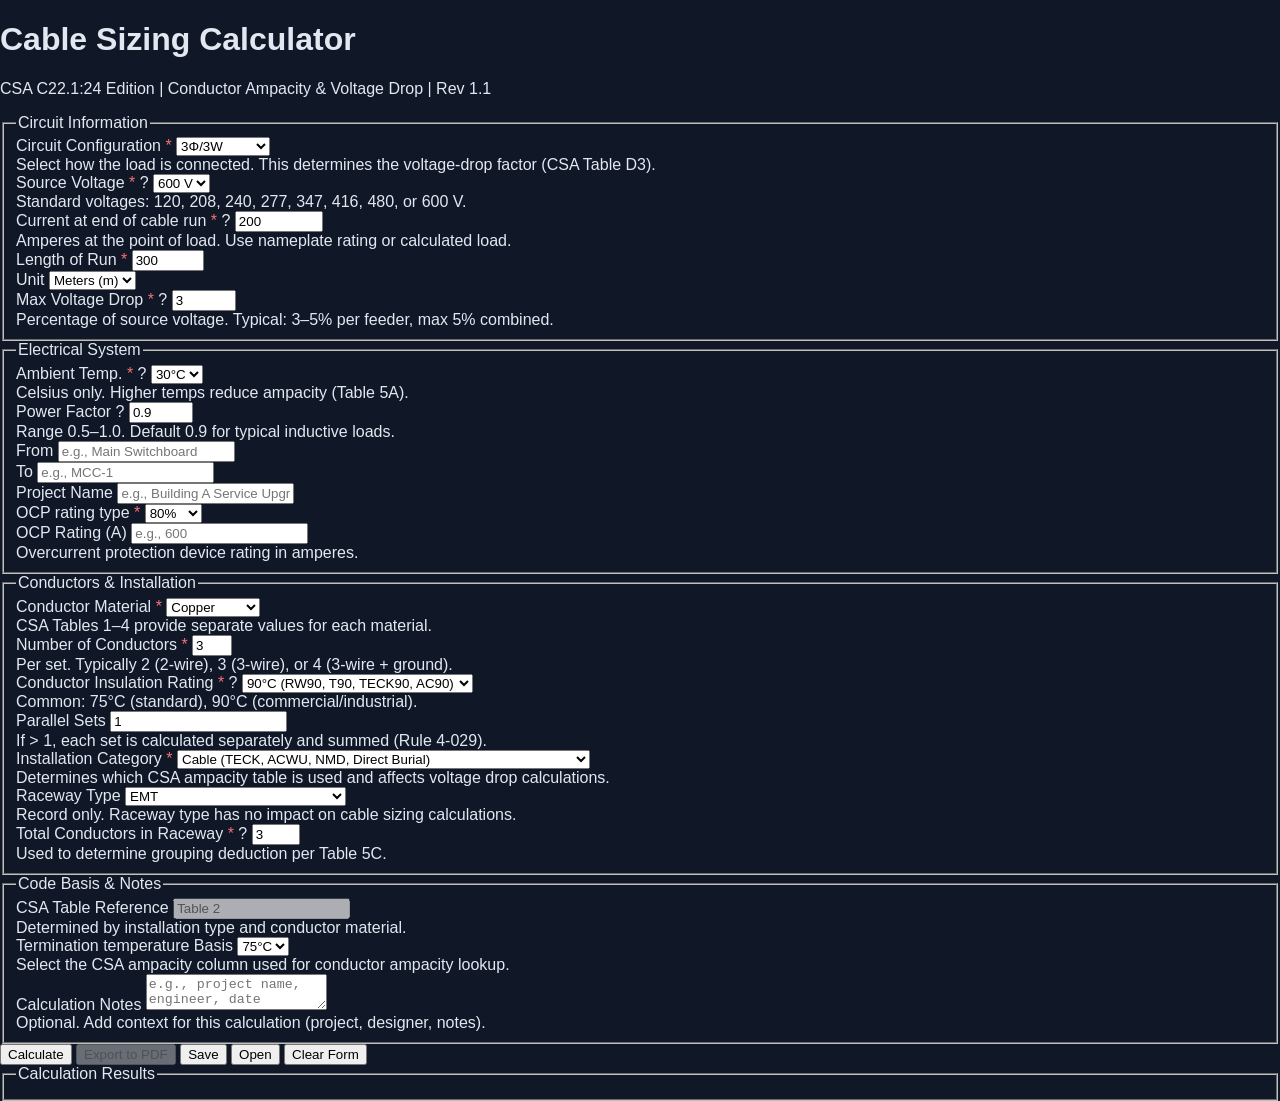
<file: index.html>
<!DOCTYPE html>
<html lang="en">
<head>
  <meta charset="UTF-8">
  <meta name="viewport" content="width=device-width, initial-scale=1.0">
  <title>CSA C22.1:24 Cable Sizing Calculator</title>
  <link rel="stylesheet" href="styles.css">
</head>
<body>
  <header>
    <h1>Cable Sizing Calculator</h1>
    <p>CSA C22.1:24 Edition | Conductor Ampacity & Voltage Drop | <span id="app-revision-label"></span></p>
  </header>

  <main>
    <form id="cable-form">
      <div class="form-wrapper">
        
        <!-- LEFT COLUMN: CIRCUIT INFORMATION -->
        <fieldset id="circuit-info-fieldset">
          <legend>Circuit Information</legend>
          
          <div class="form-group">
            <label>Circuit Configuration <span class="required">*</span></label>
            <select id="circuit_type" name="circuit_type" required>
              <option value="">— Select —</option>
              <option value="single_phase_2w">1Φ/2W</option>
              <option value="three_phase_3w" selected>3Φ/3W</option>
              <option value="three_phase_4w">3Φ/4W</option>
            </select>
            <div class="field-hint">
              Select how the load is connected. This determines the voltage-drop factor (CSA Table D3).
            </div>
          </div>

          <div class="form-group">
            <label>Source Voltage <span class="required">*</span>
              <span class="info-icon" title="The voltage at the electrical service or distribution point">?</span>
            </label>
            <select id="voltage_v" name="voltage_v" required>
              <option value="120">120 V</option>
              <option value="208">208 V</option>
              <option value="240">240 V</option>
              <option value="277">277 V</option>
              <option value="347">347 V</option>
              <option value="416">416 V</option>
              <option value="480">480 V</option>
              <option value="600" selected>600 V</option>
            </select>
            <div class="field-hint">Standard voltages: 120, 208, 240, 277, 347, 416, 480, or 600 V.</div>
          </div>

          <div class="form-group">
            <label>Current at end of cable run <span class="required">*</span>
              <span class="info-icon" title="Continuous amperage at full load">?</span>
            </label>
            <input type="number" id="current_a" name="current_a" value="200" min="0.1" max="10000" step="0.1" required>
            <div class="field-hint">Amperes at the point of load. Use nameplate rating or calculated load.</div>
          </div>

          <div class="form-row">
            <div class="form-group">
              <label>Length of Run <span class="required">*</span></label>
              <input type="number" id="run_length" name="run_length" value="300" min="1" max="99999" step="1" required>
            </div>
            <div class="form-group">
              <label>Unit</label>
              <select id="run_length_unit" name="run_length_unit">
                <option value="m" selected>Meters (m)</option>
                <option value="ft">Feet (ft)</option>
              </select>
            </div>
          </div>

          <div class="form-group">
            <label>Max Voltage Drop <span class="required">*</span>
              <span class="info-icon" title="CSA Rule 4-008: typical 3-5%">?</span>
            </label>
            <input type="number" id="max_voltage_drop_pct" name="max_voltage_drop_pct" value="3" min="0.1" max="10" step="0.1" required>
            <div class="field-hint">Percentage of source voltage. Typical: 3–5% per feeder, max 5% combined.</div>
          </div>
        </fieldset>

        <!-- ELECTRICAL SYSTEM (continued in left column) -->
        <fieldset id="electrical-system-fieldset">
          <legend>Electrical System</legend>

          <div class="form-row">
            <div class="form-group">
              <label>Ambient Temp. <span class="required">*</span>
                <span class="info-icon" title="Temperature around the conductors when fully loaded.">?</span>
              </label>
              <select id="ambient_temp_c" name="ambient_temp_c" required>
                <option value="30" selected>30°C</option>
                <option value="35">35°C</option>
                <option value="40">40°C</option>
                <option value="45">45°C</option>
                <option value="50">50°C</option>
                <option value="55">55°C</option>
                <option value="60">60°C</option>
                <option value="65">65°C</option>
                <option value="70">70°C</option>
                <option value="75">75°C</option>
                <option value="80">80°C</option>
                <option value="90">90°C</option>
              </select>
              <div class="field-hint">Celsius only. Higher temps reduce ampacity (Table 5A).</div>
            </div>
          </div>

          <div class="form-group">
            <label>Power Factor
              <span class="info-icon" title="Ratio of real to apparent power. 1.0 = resistive, <1.0 = inductive">?</span>
            </label>
            <input type="number" id="power_factor" name="power_factor" value="0.9" min="0.5" max="1.0" step="0.05">
            <div class="field-hint">Range 0.5–1.0. Default 0.9 for typical inductive loads.</div>
          </div>

          <div class="form-row">
            <div class="form-group">
              <label>From</label>
              <input type="text" id="system_from" name="system_from" placeholder="e.g., Main Switchboard">
            </div>
            <div class="form-group">
              <label>To</label>
              <input type="text" id="system_to" name="system_to" placeholder="e.g., MCC-1">
            </div>
          </div>

          <div class="form-group">
            <label>Project Name</label>
            <input type="text" id="project_name" name="project_name" placeholder="e.g., Building A Service Upgrade">
          </div>

          <div class="form-row">
            <div class="form-group">
              <label>OCP rating type <span class="required">*</span></label>
              <select id="ocp_rating_type" name="ocp_rating_type" required>
                <option value="80" selected>80%</option>
                <option value="100">100%</option>
              </select>
            </div>
            <div class="form-group">
              <label>OCP Rating (A)</label>
              <input type="number" id="ocp_rating_a" name="ocp_rating_a" min="1" step="1" placeholder="e.g., 600">
              <div class="field-hint">Overcurrent protection device rating in amperes.</div>
            </div>
          </div>
        </fieldset>
      </div>

      <!-- MIDDLE SECTION: CONDUCTORS & INSTALLATION -->
      <div class="form-wrapper">
        <fieldset id="conductors-fieldset">
          <legend>Conductors & Installation</legend>

          <div class="form-row">
            <div class="form-group">
              <label>Conductor Material <span class="required">*</span></label>
              <select id="conductor_material" name="conductor_material" required>
                <option value="">— Select —</option>
                <option value="copper" selected>Copper</option>
                <option value="aluminum">Aluminum</option>
              </select>
              <div class="field-hint">CSA Tables 1–4 provide separate values for each material.</div>
            </div>

            <div class="form-group">
              <label>Number of Conductors <span class="required">*</span></label>
              <input type="number" id="num_conductors" name="num_conductors" value="3" min="1" max="4" required>
              <div class="field-hint">Per set. Typically 2 (2-wire), 3 (3-wire), or 4 (3-wire + ground).</div>
            </div>
          </div>

          <div class="form-row">
            <div class="form-group">
              <label>Conductor Insulation Rating <span class="required">*</span>
                <span class="info-icon" title="Maximum temperature at which insulation is rated. Higher = higher ampacity.">?</span>
              </label>
              <select id="insulation_rating_c" name="insulation_rating_c" required>
                <option value="">— Select —</option>
                <option value="60">60°C (TW, T60)</option>
                <option value="75">75°C (TW75, RW75)</option>
                <option value="90" selected>90°C (RW90, T90, TECK90, AC90)</option>
                <option value="110">110°C (special)</option>
                <option value="125">125°C (special)</option>
              </select>
              <div class="field-hint">Common: 75°C (standard), 90°C (commercial/industrial).</div>
            </div>

            <div class="form-group">
              <label>Parallel Sets</label>
              <input type="number" id="num_parallels" name="num_parallels" value="1" min="1" step="1" inputmode="numeric" pattern="[0-9]*" required>
              <div class="field-hint">If > 1, each set is calculated separately and summed (Rule 4-029).</div>
            </div>
          </div>

          <div class="form-group">
            <label>Installation Category <span class="required">*</span></label>
            <select id="installation_type" name="installation_type" required>
              <option value="cable" selected>Cable (TECK, ACWU, NMD, Direct Burial)</option>
              <option value="raceway">Single Conductor in Raceway (EMT, PVC, Aluminum, GRC, RMC)</option>
              <option value="free_air">Free Air</option>
            </select>
            <div class="field-hint">
              Determines which CSA ampacity table is used and affects voltage drop calculations.
            </div>
          </div>

          <!-- CONDITIONAL: IF RACEWAY -->
          <div id="raceway-details" class="hidden">
            <div class="form-group">
              <label>Raceway Type</label>
              <select id="raceway_type" name="raceway_type">
                <option value="EMT" selected>EMT</option>
                <option value="RNC (e.g., PVC, HDPE)">RNC (e.g., PVC, HDPE)</option>
                <option value="GRC">GRC</option>
                <option value="Flexible Metal Conduit (FMC)">Flexible Metal Conduit (FMC)</option>
                <option value="LT Flexible Metal Conduit (LFMC)">LT Flexible Metal Conduit (LFMC)</option>
                <option value="ENT">ENT</option>
              </select>
              <div class="field-hint">Record only. Raceway type has no impact on cable sizing calculations.</div>
            </div>
            <div class="form-group">
              <label>Total Conductors in Raceway <span class="required">*</span>
                <span class="info-icon" title="Total number including all phases and current carrying neutral (single-phase or unbalanced 3-phase load). (Table 5C).">?</span>
              </label>
              <input type="number" id="conductors_in_run" name="conductors_in_run" value="3" min="1" max="10">
              <div class="field-hint">Used to determine grouping deduction per Table 5C.</div>
            </div>
          </div>

        </fieldset>

        <!-- CODE BASIS -->
        <fieldset id="code-basis-fieldset">
          <legend>Code Basis & Notes</legend>

          <div class="form-group">
            <label>CSA Table Reference</label>
            <input type="text" id="csa_table_ref" name="csa_table_ref" readonly disabled placeholder="Auto-populated after calculation">
            <div class="field-hint">Determined by installation type and conductor material.</div>
          </div>

          <div class="form-group">
            <label>Termination temperature Basis</label>
            <select id="ampacity_col" name="ampacity_col">
              <option value="90">90°C</option>
              <option value="75" selected>75°C</option>
              <option value="60">60°C</option>
            </select>
            <div class="field-hint">Select the CSA ampacity column used for conductor ampacity lookup.</div>
          </div>

          <div class="form-group">
            <label>Calculation Notes</label>
            <textarea id="calculation_notes" name="calculation_notes" rows="2" placeholder="e.g., project name, engineer, date"></textarea>
            <div class="field-hint">Optional. Add context for this calculation (project, designer, notes).</div>
          </div>
        </fieldset>
      </div>

      <!-- BUTTONS -->
      <div class="form-actions">
        <button type="button" id="btn-calculate" class="btn-primary">Calculate</button>
        <button type="button" id="btn-export-pdf" class="btn-secondary" disabled>Export to PDF</button>
        <button type="button" id="btn-export-json" class="btn-secondary">Save</button>
        <button type="button" id="btn-open-json" class="btn-secondary">Open</button>
        <button type="reset" class="btn-tertiary">Clear Form</button>
      </div>
    </form>

    <!-- RESULTS PANEL -->
    <section id="results-panel">
      <fieldset id="results-fieldset">
        <legend>Calculation Results</legend>
        <div id="results-content">
          <!-- Populated by JavaScript -->
        </div>
      </fieldset>
    </section>
  </main>

  <!-- SCRIPTS -->
  <script src="csa_tables.js"></script>
  <script src="bonding.js"></script>
  <script>
    const APP_REVISION = "Rev 1.1";

    // ===== FORM CONTROLLER =====
    class CableSelectionController {
      constructor() {
        const revisionLabel = document.getElementById("app-revision-label");
        if (revisionLabel) revisionLabel.textContent = APP_REVISION;
        this.form = this.initializeForm();
        this.setupEventListeners();
        this.updatePdfExportState();
      }

      initializeForm() {
        return {
          circuit: {
            type: "three_phase_3w",
            voltage_v: 600,
            current_a: 200,
            run_length_m: 300,
            run_length_unit: "m",
            max_voltage_drop_pct: 3,
            load_type: "inductive",
            power_factor: 0.9
          },
          system: {
            ambient_temp_c: 30,
            from: "",
            to: "",
            project_name: "",
            ocp_rating_type: "80",
            ocp_rating_a: null
          },
          installation: {
            type: "cable",
            raceway: { conductors_in_run: 3, type: "EMT" }
          },
          conductors: {
            material: "copper",
            quantity: 3,
            parallel_sets: 1,
            insulation_rating_c: 90
          },
          code_basis: {
            csa_standard: "C22.1:24",
            ampacity_col_c: 75,
            calculation_notes: ""
          }
        };
      }

      setupEventListeners() {
        // Installation type change: show/hide conditional fields
        document.getElementById("installation_type").addEventListener("change", (e) => {
          this.form.installation.type = e.target.value;
          this.updateFieldVisibility();
          this.markResultsStale();
        });

        // Keep parallel sets as whole numbers >= 1
        document.getElementById("num_parallels").addEventListener("input", (e) => {
          const rawValue = e.target.value.trim();

          if (rawValue === "") {
            e.target.setCustomValidity("Parallel sets must be an integer of 1 or greater.");
            return;
          }

          const numericValue = Number(rawValue);
          const isWholeNumber = Number.isInteger(numericValue) && numericValue >= 1;

          if (!isWholeNumber) {
            e.target.setCustomValidity("Parallel sets must be an integer of 1 or greater.");
          } else {
            e.target.setCustomValidity("");
          }
        });

        // Update form on any input change
        document.getElementById("cable-form").addEventListener("change", (e) => {
          const name = e.target.name;
          const value = e.target.type === "number" || ["voltage_v", "ambient_temp_c"].includes(e.target.name)
            ? parseFloat(e.target.value)
            : e.target.value;
          this.updateFormValue(name, value);
          this.markResultsStale();
        });

        // Calculate button
        document.getElementById("btn-calculate").addEventListener("click", () => {
          if (!this.validate()) return;
          this.calculate();
          this.displayResults();
          this.updatePdfExportState();
        });

        // Export button
        document.getElementById("btn-export-pdf").addEventListener("click", () => {
          this.exportPdf();
        });

        // JSON export button
        document.getElementById("btn-export-json").addEventListener("click", () => {
          this.exportJson();
        });

        // Initialize visibility
        this.updateFieldVisibility();

        // Reset should clear existing results and require re-calculation
        document.getElementById("cable-form").addEventListener("reset", () => {
          setTimeout(() => this.markResultsStale(), 0);
        });
      }

      updatePdfExportState() {
        const exportPdfButton = document.getElementById("btn-export-pdf");
        if (!exportPdfButton) return;
        exportPdfButton.disabled = !this.results;
      }

      markResultsStale() {
        this.results = null;
        document.getElementById("results-content").innerHTML = "";
        document.getElementById("results-panel").classList.remove("visible");
        this.updatePdfExportState();
      }

      updateFormValue(name, value) {
        // Map form field names to nested form object
        const fieldMap = {
          "circuit_type": ["circuit", "type"],
          "voltage_v": ["circuit", "voltage_v"],
          "current_a": ["circuit", "current_a"],
          "run_length": ["circuit", "run_length_m"],  // Will convert units
          "run_length_unit": ["circuit", "run_length_unit"],
          "max_voltage_drop_pct": ["circuit", "max_voltage_drop_pct"],
          "load_type": ["circuit", "load_type"],
          "power_factor": ["circuit", "power_factor"],
          "ambient_temp_c": ["system", "ambient_temp_c"],
          "system_from": ["system", "from"],
          "system_to": ["system", "to"],
          "project_name": ["system", "project_name"],
          "ocp_rating_type": ["system", "ocp_rating_type"],
          "ocp_rating_a": ["system", "ocp_rating_a"],
          "conductor_material": ["conductors", "material"],
          "num_conductors": ["conductors", "quantity"],
          "insulation_rating_c": ["conductors", "insulation_rating_c"],
          "num_parallels": ["conductors", "parallel_sets"],
          "installation_type": ["installation", "type"],
          "conductors_in_run": ["installation", "raceway", "conductors_in_run"],
          "raceway_type": ["installation", "raceway", "type"],
          "ampacity_col": ["code_basis", "ampacity_col_c"],
          "calculation_notes": ["code_basis", "calculation_notes"]
        };

        const path = fieldMap[name];
        if (path) {
          let obj = this.form;
          for (let i = 0; i < path.length - 1; i++) {
            obj = obj[path[i]];
          }
          obj[path[path.length - 1]] = value;
        }
      }

      updateFieldVisibility() {
        const installationType = this.form.installation.type;

        // Hide all conditional sections
        document.getElementById("raceway-details").classList.add("hidden");

        // Show appropriate section
        if (installationType === "raceway") {
          document.getElementById("raceway-details").classList.remove("hidden");
        }

        // Update CSA table reference
        this.updateCsaTableRef();
      }

      syncFormToInputs() {
        const fieldValues = {
          circuit_type: this.form.circuit.type,
          voltage_v: this.form.circuit.voltage_v,
          current_a: this.form.circuit.current_a,
          run_length: this.form.circuit.run_length_m,
          run_length_unit: this.form.circuit.run_length_unit,
          max_voltage_drop_pct: this.form.circuit.max_voltage_drop_pct,
          power_factor: this.form.circuit.power_factor,
          ambient_temp_c: this.form.system.ambient_temp_c,
          system_from: this.form.system.from,
          system_to: this.form.system.to,
          project_name: this.form.system.project_name,
          ocp_rating_type: this.form.system.ocp_rating_type || "80",
          ocp_rating_a: this.form.system.ocp_rating_a ?? "",
          conductor_material: this.form.conductors.material,
          num_conductors: this.form.conductors.quantity,
          insulation_rating_c: this.form.conductors.insulation_rating_c,
          num_parallels: this.form.conductors.parallel_sets,
          installation_type: this.form.installation.type,
          conductors_in_run: this.form.installation.raceway.conductors_in_run,
          raceway_type: this.form.installation.raceway.type || "EMT",
          ampacity_col: this.form.code_basis.ampacity_col_c,
          calculation_notes: this.form.code_basis.calculation_notes
        };

        Object.entries(fieldValues).forEach(([id, value]) => {
          const element = document.getElementById(id);
          if (!element) return;
          element.value = value ?? "";
        });

        this.updateFieldVisibility();
      }

      loadSavedJob(payload) {
        if (!payload || typeof payload !== "object" || !payload.form) {
          throw new Error("Invalid saved job format. Expected an object containing a 'form' property.");
        }

        const defaultForm = this.initializeForm();
        this.form = {
          ...defaultForm,
          ...payload.form,
          circuit: { ...defaultForm.circuit, ...(payload.form.circuit || {}) },
          system: { ...defaultForm.system, ...(payload.form.system || {}) },
          installation: {
            ...defaultForm.installation,
            ...(payload.form.installation || {}),
            raceway: { ...defaultForm.installation.raceway, ...(payload.form.installation?.raceway || {}) }
          },
          conductors: { ...defaultForm.conductors, ...(payload.form.conductors || {}) },
          code_basis: { ...defaultForm.code_basis, ...(payload.form.code_basis || {}) }
        };

        if (this.form.circuit.type === "single_phase") this.form.circuit.type = "single_phase_2w";
        if (this.form.circuit.type === "three_phase") this.form.circuit.type = "three_phase_3w";

        this.syncFormToInputs();
        this.markResultsStale();
      }

      updateCsaTableRef() {
        const material = this.form.conductors.material;
        const installationType = this.form.installation.type;

        let tableRef = "Unknown";
        if (installationType === "free_air") {
          tableRef = material === "copper" ? "Table 1" : "Table 3";
        } else {
          tableRef = material === "copper" ? "Table 2" : "Table 4";
        }

        document.getElementById("csa_table_ref").value = tableRef;
      }

      validate() {
        const errors = [];

        // Required fields
        if (!this.form.circuit.type) errors.push("Circuit configuration required");
        const allowedVoltages = [120, 208, 240, 277, 347, 416, 480, 600];
        if (!allowedVoltages.includes(this.form.circuit.voltage_v)) {
          errors.push("Voltage must be one of: 120, 208, 240, 277, 347, 416, 480, or 600 V");
        }
        if (this.form.circuit.current_a <= 0) errors.push("Current must be > 0");
        if (!this.form.conductors.material) errors.push("Conductor material required");
        if (!this.form.installation.type) errors.push("Installation type required");
        if (!Number.isInteger(this.form.conductors.parallel_sets) || this.form.conductors.parallel_sets < 1) {
          errors.push("Parallel sets must be an integer of 1 or greater");
        }

        // Conditional
        if (this.form.installation.type === "raceway" && (!Number.isFinite(this.form.installation.raceway.conductors_in_run) || this.form.installation.raceway.conductors_in_run < 1)) {
          errors.push("Total conductors in raceway must be 1 or greater");
        }

        if (errors.length > 0) {
          alert("Form validation errors:\n" + errors.join("\n"));
          return false;
        }

        return true;
      }

      awgDisplayFromAmpacitySize(size) {
        return { "0": "1/0", "00": "2/0", "000": "3/0", "0000": "4/0" }[size] || size;
      }

      kTableSizeFromAmpacitySize(size) {
        return { "0": "1/0", "00": "2/0", "000": "3/0", "0000": "4/0" }[size] || size;
      }

      calculate() {
        console.log("Calculate called with form data:", this.form);

        const material = this.form.conductors.material;
        const installationType = this.form.installation.type;
        const selectedAmpacityColumn = this.form.code_basis.ampacity_col_c;
        const parallelSets = Math.max(1, Math.floor(this.form.conductors.parallel_sets || 1));
        const currentPerSet = this.form.circuit.current_a / parallelSets;
        const runLengthM = this.form.circuit.run_length_unit === "ft"
          ? this.form.circuit.run_length_m * 0.3048
          : this.form.circuit.run_length_m;
        const connectionFactor = this.form.circuit.type === "single_phase_2w" ? 2 : 1.73;
        const maxVoltageDropPct = this.form.circuit.max_voltage_drop_pct;
        const correctionFactor = getCorrectionFactorFromTable(
          this.form.system.ambient_temp_c,
          selectedAmpacityColumn
        );
        const ocpLoadingFactor = this.form.system.ocp_rating_type === "100" ? 1.0 : 0.8;
        const requiredAmpacityTotal = this.form.circuit.current_a / ocpLoadingFactor;

        const ampacityTable = installationType === "free_air"
          ? (material === "copper" ? CSA_TABLE_1_COPPER_FREE_AIR : CSA_TABLE_3_ALUMINUM_FREE_AIR)
          : (material === "copper" ? CSA_TABLE_2_COPPER_RACEWAY_CABLE : CSA_TABLE_4_ALUMINUM_RACEWAY_CABLE);

        const kTable = CSA_TABLE_D3_VOLTAGE_DROP_K[material] || [];
        const largestKRow = kTable[kTable.length - 1] || { size: "1000", dc: 0 };

        let selected = null;

        for (const row of ampacityTable) {
          const ampacityBase = getAmpacityFromTable(row.size, material, installationType, selectedAmpacityColumn);
          if (!ampacityBase) continue;

          const ampacityAvailablePerSet = ampacityBase * correctionFactor;
          const ampacityAvailableTotal = ampacityAvailablePerSet * parallelSets;
          if (ampacityAvailableTotal < requiredAmpacityTotal) continue;

          const kLookupSize = this.kTableSizeFromAmpacitySize(row.size);
          let kValue = getKValueFromTable(
            kLookupSize,
            material,
            this.form.circuit.power_factor,
            installationType
          );

          if (!kValue && Number(row.size) > 1000) {
            kValue = getKValueFromTable(
              largestKRow.size,
              material,
              this.form.circuit.power_factor,
              installationType
            );
          }

          if (!kValue) continue;

          const voltageDropV = (kValue * connectionFactor * currentPerSet * runLengthM) / 1000;
          const voltageDropPct = calculateVoltageDropPercent(voltageDropV, this.form.circuit.voltage_v);

          if (voltageDropPct <= maxVoltageDropPct) {
            selected = {
              size: row.size,
              ampacityBase,
              ampacityAvailablePerSet,
              ampacityAvailableTotal,
              kValue,
              voltageDropV,
              voltageDropPct
            };
            break;
          }
        }

        if (!selected) {
          alert("No conductor size satisfies both ampacity and voltage drop with current inputs. Try increasing parallel sets or max voltage drop, or reducing run length.");
          return;
        }

        const displaySize = this.awgDisplayFromAmpacitySize(selected.size);

        this.results = {
          csa_table_ref: document.getElementById("csa_table_ref").value,
          recommended_size_awg: `${displaySize} AWG`,
          recommended_size_display: `${parallelSets} × ${displaySize} AWG per phase`,
          parallel_sets: parallelSets,
          current_per_set_a: currentPerSet,
          ampacity_base: selected.ampacityBase,
          correction_factor: correctionFactor,
          ampacity_available_per_set_a: selected.ampacityAvailablePerSet,
          ampacity_available_a: selected.ampacityAvailableTotal,
          required_ampacity_a: requiredAmpacityTotal,
          ocp_loading_factor: ocpLoadingFactor,
          voltage_drop_k_value: selected.kValue,
          voltage_drop_factor_f: connectionFactor,
          voltage_drop_v: selected.voltageDropV,
          voltage_drop_pct: selected.voltageDropPct,
          cable_configuration: this.getCableConfiguration(displaySize),
          bonding: getBondingFromTable16ByOcp(this.form.system.ocp_rating_a, material),
          status: selected.voltageDropPct <= maxVoltageDropPct ? "PASS" : "FAIL"
        };
      }

      displayResults() {
        const resultsPanel = document.getElementById("results-panel");
        const resultsContent = document.getElementById("results-content");

        const html = `
          <div class="result-row">
            <div class="result-label">MINIMUM SIZE</div>
            <div class="result-value success">${this.results.recommended_size_display}</div>
          </div>
          <div class="result-row">
            <div class="result-label">Available Ampacity</div>
            <div class="result-value">${this.results.ampacity_available_a.toFixed(1)} A total (${this.results.ampacity_available_per_set_a.toFixed(1)} A per set × ${this.results.parallel_sets})</div>
          </div>
          <div class="result-row">
            <div class="result-label">Required Ampacity (CSA 8-104)</div>
            <div class="result-value">${this.results.required_ampacity_a.toFixed(1)} A (Load ${this.form.circuit.current_a} A ÷ ${this.results.ocp_loading_factor.toFixed(2)})</div>
          </div>
          <div class="result-row">
            <div class="result-label">Current at end of cable run</div>
            <div class="result-value">${this.form.circuit.current_a} A total (${this.results.current_per_set_a.toFixed(1)} A per set, margin: ${(this.results.ampacity_available_a - this.results.required_ampacity_a).toFixed(1)} A vs required ampacity)</div>
          </div>
          <div class="result-row">
            <div class="result-label">Voltage Drop</div>
            <div class="result-value ${this.results.voltage_drop_pct <= this.form.circuit.max_voltage_drop_pct ? 'success' : 'error'}">${this.results.voltage_drop_v.toFixed(2)} V (${this.results.voltage_drop_pct.toFixed(2)}%)</div>
          </div>
          <div class="result-row">
            <div class="result-label">VD Formula Inputs</div>
            <div class="result-value">K=${this.results.voltage_drop_k_value.toFixed(3)}, f=${this.results.voltage_drop_factor_f}, I=${this.results.current_per_set_a.toFixed(1)} A per set × ${this.results.parallel_sets}, L=${this.form.circuit.run_length_m} ${this.form.circuit.run_length_unit}</div>
          </div>
          <div class="result-row">
            <div class="result-label">Max Allowed VD</div>
            <div class="result-value">${this.form.circuit.max_voltage_drop_pct}%</div>
          </div>
          <div class="result-row">
            <div class="result-label">CSA Table</div>
            <div class="result-value">${this.results.csa_table_ref}</div>
          </div>
          <div class="result-row">
            <div class="result-label">Temperature Correction</div>
            <div class="result-value">${this.results.correction_factor.toFixed(3)} (from Table 5A)</div>
          </div>
          <div class="result-row">
            <div class="result-label">Bonding (Rule 10-616 / Table 16)</div>
            <div class="result-value">${this.results.bonding.applicable
              ? `${this.results.bonding.wireSize} (${this.results.bonding.wireMaterial} wire), bus equivalent ${this.results.bonding.busSizeMm2.toFixed(1)} mm² @ OCP ${this.results.bonding.ocpRatingA} A`
              : this.results.bonding.reason}</div>
          </div>
          <div class="result-row">
            <div class="result-label">Cable Configuration</div>
            <div class="result-value">${this.results.cable_configuration}</div>
          </div>
        `;

        resultsContent.innerHTML = html;
        resultsPanel.classList.add("visible");
      }

      formatInstallationDetails() {
        const installationType = this.form.installation.type;
        if (installationType === "raceway") {
          return `Type: ${this.form.installation.raceway.type || "EMT"}; Conductors in run: ${this.form.installation.raceway.conductors_in_run || "N/A"} (Raceway type has no impact on cable sizing)`;
        }
        return "No additional installation selections required.";
      }

      getCircuitTypeLabel() {
        const labels = {
          single_phase_2w: "1Φ/2W",
          three_phase_3w: "3Φ/3W",
          three_phase_4w: "3Φ/4W"
        };
        return labels[this.form.circuit.type] || this.form.circuit.type;
      }

      getCircuitTypePdfLabel() {
        const labels = {
          single_phase_2w: "1ph/2W",
          three_phase_3w: "3ph/3W",
          three_phase_4w: "3ph/4W"
        };
        return labels[this.form.circuit.type] || this.form.circuit.type;
      }

      getCircuitHotWireCount() {
        const wireCountByType = {
          single_phase_2w: 2,
          three_phase_3w: 3,
          three_phase_4w: 4
        };
        return wireCountByType[this.form.circuit.type] || 3;
      }

      normalizeWireSizeForCableNotation(sizeText) {
        if (!sizeText) return "N/A";
        return String(sizeText).replace(" AWG", "").replace(" kcmil", "");
      }

      getCableConfiguration(displaySize) {
        const parallelSets = Math.max(1, Math.floor(this.form.conductors.parallel_sets || 1));
        const h = this.getCircuitHotWireCount();
        const c = this.normalizeWireSizeForCableNotation(displaySize);
        const bondingSize = this.results?.bonding?.applicable
          ? this.normalizeWireSizeForCableNotation(this.results.bonding.wireSize)
          : "N/A";
        const bondingTerm = bondingSize === "N/A" ? "G?" : `#${bondingSize}`;
        return `${parallelSets}(${h}#${c}+${bondingTerm})`;
      }

      getInsulationRatingText() {
        const insulationSelect = document.getElementById("insulation_rating_c");
        const selectedText = insulationSelect?.options[insulationSelect.selectedIndex]?.text;
        return selectedText || `${this.form.conductors.insulation_rating_c}°C`;
      }

      getConductorTypeText() {
        return this.form.conductors.material === "aluminum" ? "Al" : "copper";
      }

      getInstallationTypeShortText() {
        const shortLabelMap = {
          raceway: "raceway",
          cable: "cable",
          free_air: "freeair"
        };
        return shortLabelMap[this.form.installation.type] || this.form.installation.type;
      }

      generatePdfReportHtml() {
        const now = new Date();
        const runLengthM = this.form.circuit.run_length_unit === "ft"
          ? this.form.circuit.run_length_m * 0.3048
          : this.form.circuit.run_length_m;
        const requiredAmpacityMargin = this.results.ampacity_available_a - this.results.required_ampacity_a;
        const assumptions = [
          `CSA ${this.form.code_basis.csa_standard} tables used (${this.results.csa_table_ref}, Table 5A, Table D3).`,
          `Continuous load assumed at ${this.form.circuit.current_a} A with power factor ${this.form.circuit.power_factor}.`,
          `CSA Rule 8-104 OCP loading factor ${this.results.ocp_loading_factor.toFixed(2)} (${this.form.system.ocp_rating_type}%) applied to determine required conductor ampacity.`,
          `Connection factor f = ${this.results.voltage_drop_factor_f} based on ${this.getCircuitTypePdfLabel()} circuit configuration.`,
          `Ambient correction factor ${this.results.correction_factor.toFixed(3)} applied to base ampacity.`,
          this.form.installation.type === "free_air"
            ? "Free-air installation uses cable-equivalent K value approximation from Table D3."
            : "Voltage drop K value selected from Table D3 based on installation method and power factor.",
          "Bonding conductor sizing uses CSA Rule 10-616 / Table 16 only when OCP Rating is entered; service bonding conductor sizing is excluded."
        ];

        return `
<!DOCTYPE html>
<html lang="en">
<head>
  <meta charset="UTF-8">
  <title>CSA Cable Sizing</title>
  <style>
    @page { size: letter; margin: 0.45in; }
    body { font-family: Arial, sans-serif; color: #111; margin: 0; font-size: 11px; line-height: 1.25; padding-bottom: 62px; }
    h1 { font-size: 18px; margin: 0 0 4px 0; }
    h2 { font-size: 12px; margin: 12px 0 6px 0; border-bottom: 1px solid #d8d8d8; padding-bottom: 3px; }
    .meta { font-size: 10px; color: #333; margin-bottom: 8px; }
    .grid-2 { display: grid; grid-template-columns: 1fr 1fr; gap: 8px 14px; }
    table { width: 100%; border-collapse: collapse; }
    th, td { border: 1px solid #d7d7d7; padding: 4px 6px; vertical-align: top; }
    th { background: #f4f4f4; text-align: left; }
    .initial-data-table th,
    .initial-data-table td { width: 25%; }
    .section-two-table col:first-child { width: 30%; }
    .section-two-table col:last-child { width: 70%; }
    .status-pass { color: #0a7a1e; font-weight: bold; }
    .status-fail { color: #b11111; font-weight: bold; }
    ul { margin: 5px 0 0 16px; padding: 0; }
    li { margin: 0 0 3px 0; }
    .disclaimer { position: fixed; left: 0; right: 0; bottom: 0; border-top: 1px solid #b5b5b5; padding: 7px 0 0 0; font-size: 9.5px; color: #2d2d2d; background: #fff; }
  </style>
</head>
<body>
  <h1>CSA Cable Sizing Calculation Report</h1>
  <div class="meta">
    Generated: ${now.toLocaleString()} | Standard: CSA ${this.form.code_basis.csa_standard} | ${APP_REVISION}
  </div>

  <h2>1) Initial Data</h2>
  <table class="initial-data-table">
    <colgroup>
      <col style="width:25%">
      <col style="width:25%">
      <col style="width:25%">
      <col style="width:25%">
    </colgroup>
    <tr><th>From</th><td>${this.form.system.from || "N/A"}</td><th>To</th><td>${this.form.system.to || "N/A"}</td></tr>
    <tr><th>Project Name</th><td colspan="3">${this.form.system.project_name || "N/A"}</td></tr>
    <tr><th>Circuit</th><td>${this.getCircuitTypePdfLabel()}</td><th>Source Voltage</th><td>${this.form.circuit.voltage_v} V</td></tr>
    <tr><th>Current at end of cable run</th><td>${this.form.circuit.current_a} A</td><th>Run Length</th><td>${this.form.circuit.run_length_m} ${this.form.circuit.run_length_unit} (${runLengthM.toFixed(2)} m)</td></tr>
    <tr><th>Max Voltage Drop</th><td>${this.form.circuit.max_voltage_drop_pct}%</td><th>Power Factor</th><td>${this.form.circuit.power_factor}</td></tr>
    <tr><th>Conductor</th><td>${this.form.conductors.material}, ${this.form.conductors.quantity} conductors, ${this.form.conductors.parallel_sets} parallel set(s)</td><th>Conductor Insulation Rating</th><td>${this.getInsulationRatingText()}</td></tr>
    <tr><th>Ambient</th><td>${this.form.system.ambient_temp_c}°C</td><th>Installation</th><td>${this.form.installation.type} (${this.formatInstallationDetails()})</td></tr>
    <tr><th>OCP rating type</th><td>${this.form.system.ocp_rating_type}%</td><th>OCP Rating</th><td>${this.form.system.ocp_rating_a || "N/A"} A</td></tr>
  </table>

  <h2>2) Wire Size & Ampacity Calculation</h2>
  <table class="section-two-table">
    <colgroup>
      <col>
      <col>
    </colgroup>
    <tr><th>CSA Ampacity Table</th><td>${this.results.csa_table_ref}</td></tr>
    <tr><th>Termination temperature Basis</th><td>${this.form.code_basis.ampacity_col_c}°C column</td></tr>
    <tr><th>Base Ampacity</th><td>${this.results.ampacity_base.toFixed(1)} A</td></tr>
    <tr><th>Temperature Correction (Table 5A)</th><td>${this.results.correction_factor.toFixed(3)}</td></tr>
    <tr><th>Available Ampacity</th><td>${this.results.ampacity_available_a.toFixed(1)} A total (${this.results.ampacity_available_per_set_a.toFixed(1)} A per set × ${this.results.parallel_sets})</td></tr>
    <tr><th>Required Ampacity (CSA 8-104)</th><td>${this.results.required_ampacity_a.toFixed(1)} A (Load ${this.form.circuit.current_a} A ÷ ${this.results.ocp_loading_factor.toFixed(2)})</td></tr>
    <tr><th>Ampacity Margin</th><td>${requiredAmpacityMargin.toFixed(1)} A vs required ampacity</td></tr>
    <tr><th>Selected Size</th><td><strong>${this.results.recommended_size_display}, ${this.getConductorTypeText()}, ${this.getInstallationTypeShortText()}${this.form.installation.type === "raceway" ? `, ${this.form.installation.raceway.type || "EMT"}` : ""}</strong></td></tr>
    <tr><th>Cable Configuration</th><td>${this.results.cable_configuration}</td></tr>
  </table>

  <h2>3) Voltage Drop Calculation</h2>
  <table>
    <tr><th>Formula</th><td>VD = (K × f × I × L) / 1000</td></tr>
    <tr><th>Inputs</th><td>K=${this.results.voltage_drop_k_value.toFixed(3)}, f=${this.results.voltage_drop_factor_f}, I=${this.results.current_per_set_a.toFixed(1)} A per set × ${this.results.parallel_sets}, L=${runLengthM.toFixed(2)} m</td></tr>
    <tr><th>Voltage Drop</th><td>${this.results.voltage_drop_v.toFixed(2)} V (${this.results.voltage_drop_pct.toFixed(2)}%)</td></tr>
    <tr><th>Limit / Status</th><td>Allowed ≤ ${this.form.circuit.max_voltage_drop_pct}% | <span class="${this.results.status === "PASS" ? "status-pass" : "status-fail"}">${this.results.status}</span></td></tr>
  </table>

  <h2>4) Assumptions & Notes</h2>
  <div class="grid-2">
    <div>
      <strong>Assumptions</strong>
      <ul>${assumptions.map(item => `<li>${item}</li>`).join("")}</ul>
    </div>
    <div>
      <strong>Project Notes</strong>
      <ul>
        <li>Calculation notes: ${this.form.code_basis.calculation_notes || "None provided."}</li>
        <li>Bonding conductor (Rule 10-616 / Table 16): ${this.results.bonding.applicable ? `<strong>${this.results.bonding.wireSize}</strong> (${this.results.bonding.wireMaterial} wire) at OCP ${this.results.bonding.ocpRatingA} A` : this.results.bonding.reason}</li>
        <li>Note: Service bonding conductor sizing is excluded from this calculator output.</li>
      </ul>
    </div>
  </div>

  <div class="disclaimer">
    <strong>Disclaimer:</strong> This report is an engineering aid generated from user-provided inputs and simplified sizing logic.
    The reported conductor size is a compliant minimum and is not an optimized result.
    It is not a substitute for sealed engineering design, field verification, equipment manufacturer requirements,
    or the latest adopted electrical code and authority having jurisdiction (AHJ) directives.
  </div>
</body>
</html>`;
      }

      exportPdf() {
        if (!this.results) {
          if (!this.validate()) return;
          this.calculate();
          this.displayResults();
        }

        const reportWindow = window.open("", "_blank");
        if (!reportWindow) {
          alert("Unable to open report window. Please allow pop-ups and try again.");
          return;
        }

        reportWindow.document.open();
        reportWindow.document.write(this.generatePdfReportHtml());
        reportWindow.document.close();
        reportWindow.document.title = "CSA Cable Sizing";
        try {
          reportWindow.history.replaceState({}, "CSA Cable Sizing", "csa-cable-sizing");
        } catch (error) {
          // Ignore if browser blocks history updates for the print window
        }
        reportWindow.focus();
        reportWindow.print();
      }

      exportJson() {
        if (!this.results) {
          if (!this.validate()) return;
          this.calculate();
          this.displayResults();
        }

        const exportPayload = {
          generated_at: new Date().toISOString(),
          app: "CSA Cable Sizing",
          app_revision: APP_REVISION,
          form: this.form,
          results: this.results
        };

        const blob = new Blob([JSON.stringify(exportPayload, null, 2)], { type: "application/json" });
        const url = URL.createObjectURL(blob);
        const link = document.createElement("a");
        const timestamp = new Date().toISOString().replace(/[:.]/g, "-");
        link.href = url;
        link.download = `csa-cable-sizing-${timestamp}.json`;
        document.body.appendChild(link);
        link.click();
        document.body.removeChild(link);
        URL.revokeObjectURL(url);
      }
    }

    // Initialize controller on page load
    document.addEventListener("DOMContentLoaded", () => {
      window.cableSelectionController = new CableSelectionController();
    });
  </script>
  <script src="open_saved_job.js"></script>
</body>
</html>
</file>
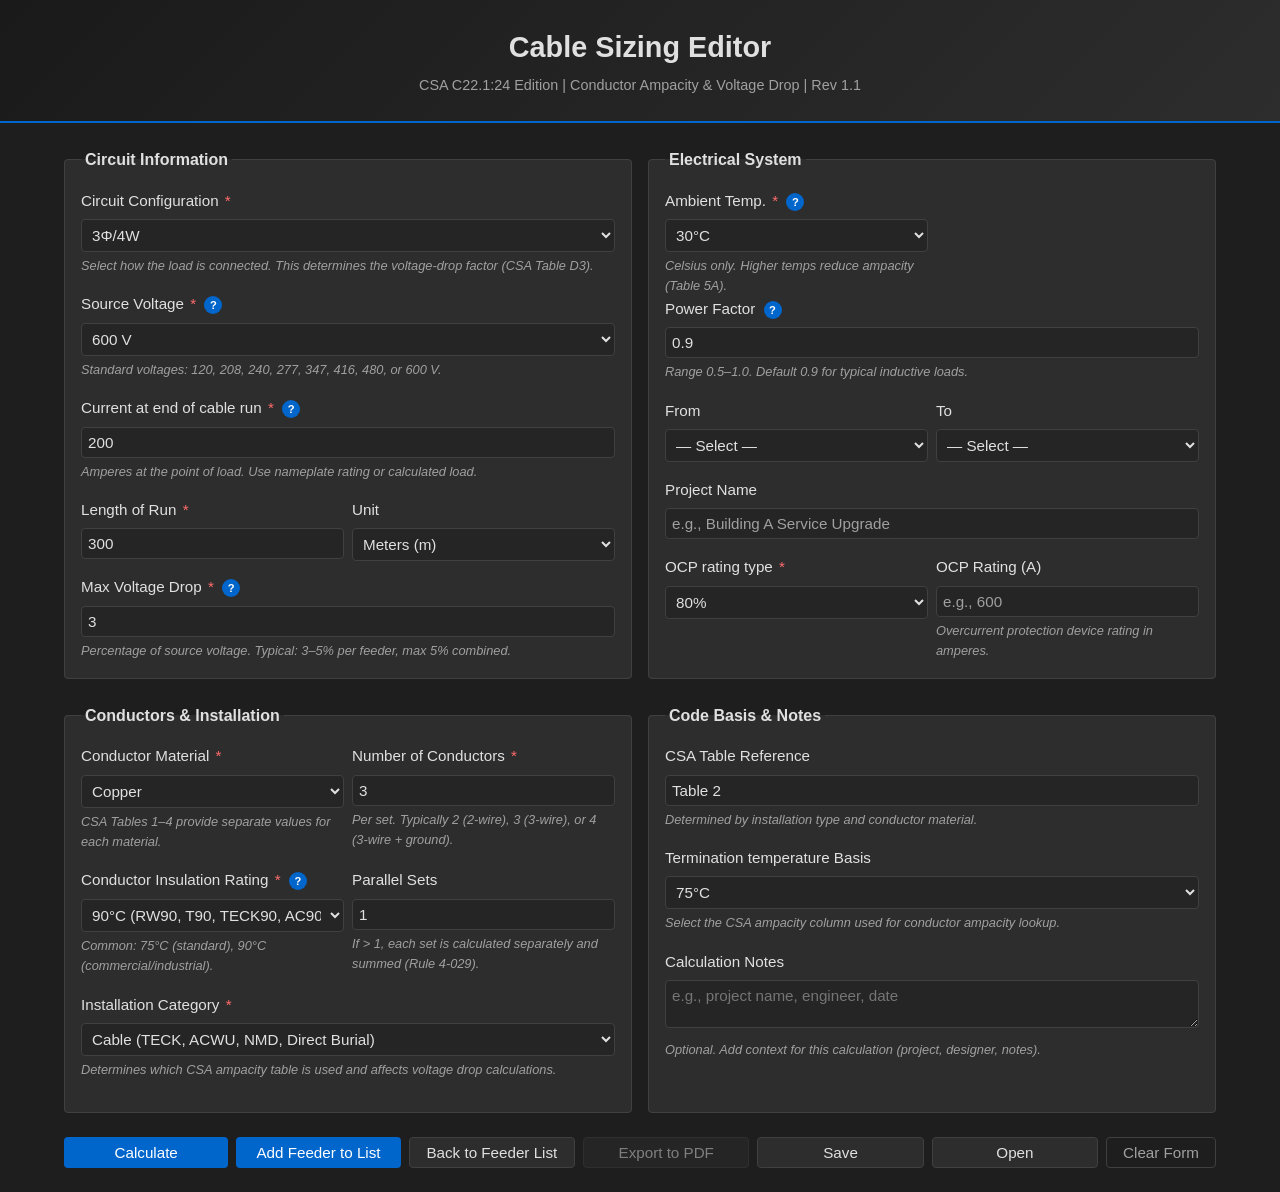
<file: cable-sizing.html>
<!DOCTYPE html>
<html lang="en">
<head>
  <meta charset="UTF-8">
  <meta name="viewport" content="width=device-width, initial-scale=1.0">
  <title>Cable Sizing - Feeder Editor</title>
  <link rel="stylesheet" href="cable-sizing.css">
</head>
<body>
  <header>
    <h1>Cable Sizing Editor</h1>
    <p>CSA C22.1:24 Edition | Conductor Ampacity & Voltage Drop | <span id="app-revision-label"></span></p>
  </header>

  <main>
    <form id="cable-form">
      <div class="form-wrapper">
        
        <!-- LEFT COLUMN: CIRCUIT INFORMATION -->
        <fieldset id="circuit-info-fieldset">
          <legend>Circuit Information</legend>
          
          <div class="form-group">
            <label>Circuit Configuration <span class="required">*</span></label>
            <select id="circuit_type" name="circuit_type" required>
              <option value="">— Select —</option>
              <option value="single_phase_2w">1Φ/2W</option>
              <option value="three_phase_3w">3Φ/3W</option>
              <option value="three_phase_4w" selected>3Φ/4W</option>
            </select>
            <div class="field-hint">
              Select how the load is connected. This determines the voltage-drop factor (CSA Table D3).
            </div>
          </div>

          <div class="form-group">
            <label>Source Voltage <span class="required">*</span>
              <span class="info-icon" title="The voltage at the electrical service or distribution point">?</span>
            </label>
            <select id="voltage_v" name="voltage_v" required>
              <option value="120">120 V</option>
              <option value="208">208 V</option>
              <option value="240">240 V</option>
              <option value="277">277 V</option>
              <option value="347">347 V</option>
              <option value="416">416 V</option>
              <option value="480">480 V</option>
              <option value="600" selected>600 V</option>
            </select>
            <div class="field-hint">Standard voltages: 120, 208, 240, 277, 347, 416, 480, or 600 V.</div>
          </div>

          <div class="form-group">
            <label>Current at end of cable run <span class="required">*</span>
              <span class="info-icon" title="Continuous amperage at full load">?</span>
            </label>
            <input type="number" id="current_a" name="current_a" value="200" min="0.1" max="10000" step="0.1" required>
            <div class="field-hint">Amperes at the point of load. Use nameplate rating or calculated load.</div>
          </div>

          <div class="form-row">
            <div class="form-group">
              <label>Length of Run <span class="required">*</span></label>
              <input type="number" id="run_length" name="run_length" value="300" min="1" max="99999" step="1" required>
            </div>
            <div class="form-group">
              <label>Unit</label>
              <select id="run_length_unit" name="run_length_unit">
                <option value="m" selected>Meters (m)</option>
                <option value="ft">Feet (ft)</option>
              </select>
            </div>
          </div>

          <div class="form-group">
            <label>Max Voltage Drop <span class="required">*</span>
              <span class="info-icon" title="CSA Rule 4-008: typical 3-5%">?</span>
            </label>
            <input type="number" id="max_voltage_drop_pct" name="max_voltage_drop_pct" value="3" min="0.1" max="10" step="0.1" required>
            <div class="field-hint">Percentage of source voltage. Typical: 3–5% per feeder, max 5% combined.</div>
          </div>
        </fieldset>

        <!-- ELECTRICAL SYSTEM (continued in left column) -->
        <fieldset id="electrical-system-fieldset">
          <legend>Electrical System</legend>

          <div class="form-row">
            <div class="form-group">
              <label>Ambient Temp. <span class="required">*</span>
                <span class="info-icon" title="Temperature around the conductors when fully loaded.">?</span>
              </label>
              <select id="ambient_temp_c" name="ambient_temp_c" required>
                <option value="30" selected>30°C</option>
                <option value="35">35°C</option>
                <option value="40">40°C</option>
                <option value="45">45°C</option>
                <option value="50">50°C</option>
                <option value="55">55°C</option>
                <option value="60">60°C</option>
                <option value="65">65°C</option>
                <option value="70">70°C</option>
                <option value="75">75°C</option>
                <option value="80">80°C</option>
                <option value="90">90°C</option>
              </select>
              <div class="field-hint">Celsius only. Higher temps reduce ampacity (Table 5A).</div>
            </div>
          </div>

          <div class="form-group">
            <label>Power Factor
              <span class="info-icon" title="Ratio of real to apparent power. 1.0 = resistive, <1.0 = inductive">?</span>
            </label>
            <input type="number" id="power_factor" name="power_factor" value="0.9" min="0.5" max="1.0" step="0.05">
            <div class="field-hint">Range 0.5–1.0. Default 0.9 for typical inductive loads.</div>
          </div>

          <div class="form-row">
            <div class="form-group">
              <label>From</label>
              <select id="system_from" name="system_from">
                <option value="">— Select —</option>
              </select>
            </div>
            <div class="form-group">
              <label>To</label>
              <select id="system_to" name="system_to">
                <option value="">— Select —</option>
              </select>
            </div>
          </div>

          <div class="form-group">
            <label>Project Name</label>
            <input type="text" id="project_name" name="project_name" placeholder="e.g., Building A Service Upgrade">
          </div>

          <div class="form-row">
            <div class="form-group">
              <label>OCP rating type <span class="required">*</span></label>
              <select id="ocp_rating_type" name="ocp_rating_type" required>
                <option value="80" selected>80%</option>
                <option value="100">100%</option>
              </select>
            </div>
            <div class="form-group">
              <label>OCP Rating (A)</label>
              <input type="number" id="ocp_rating_a" name="ocp_rating_a" min="1" step="1" placeholder="e.g., 600">
              <div class="field-hint">Overcurrent protection device rating in amperes.</div>
            </div>
          </div>
        </fieldset>
      </div>

      <!-- MIDDLE SECTION: CONDUCTORS & INSTALLATION -->
      <div class="form-wrapper">
        <fieldset id="conductors-fieldset">
          <legend>Conductors & Installation</legend>

          <div class="form-row">
            <div class="form-group">
              <label>Conductor Material <span class="required">*</span></label>
              <select id="conductor_material" name="conductor_material" required>
                <option value="">— Select —</option>
                <option value="copper" selected>Copper</option>
                <option value="aluminum">Aluminum</option>
              </select>
              <div class="field-hint">CSA Tables 1–4 provide separate values for each material.</div>
            </div>

            <div class="form-group">
              <label>Number of Conductors <span class="required">*</span></label>
              <input type="number" id="num_conductors" name="num_conductors" value="3" min="1" max="4" required>
              <div class="field-hint">Per set. Typically 2 (2-wire), 3 (3-wire), or 4 (3-wire + ground).</div>
            </div>
          </div>

          <div class="form-row">
            <div class="form-group">
              <label>Conductor Insulation Rating <span class="required">*</span>
                <span class="info-icon" title="Maximum temperature at which insulation is rated. Higher = higher ampacity.">?</span>
              </label>
              <select id="insulation_rating_c" name="insulation_rating_c" required>
                <option value="">— Select —</option>
                <option value="60">60°C (TW, T60)</option>
                <option value="75">75°C (TW75, RW75)</option>
                <option value="90" selected>90°C (RW90, T90, TECK90, AC90)</option>
                <option value="110">110°C (special)</option>
                <option value="125">125°C (special)</option>
              </select>
              <div class="field-hint">Common: 75°C (standard), 90°C (commercial/industrial).</div>
            </div>

            <div class="form-group">
              <label>Parallel Sets</label>
              <input type="number" id="num_parallels" name="num_parallels" value="1" min="1" step="1" inputmode="numeric" pattern="[0-9]*" required>
              <div class="field-hint">If > 1, each set is calculated separately and summed (Rule 4-029).</div>
            </div>
          </div>

          <div class="form-group">
            <label>Installation Category <span class="required">*</span></label>
            <select id="installation_type" name="installation_type" required>
              <option value="cable" selected>Cable (TECK, ACWU, NMD, Direct Burial)</option>
              <option value="raceway">Single Conductor in Raceway (EMT, PVC, Aluminum, GRC, RMC)</option>
              <option value="free_air">Free Air</option>
            </select>
            <div class="field-hint">
              Determines which CSA ampacity table is used and affects voltage drop calculations.
            </div>
          </div>

          <!-- CONDITIONAL: IF RACEWAY -->
          <div id="raceway-details" class="hidden">
            <div class="form-group">
              <label>Raceway Type</label>
              <select id="raceway_type" name="raceway_type">
                <option value="EMT" selected>EMT</option>
                <option value="RNC (e.g., PVC, HDPE)">RNC (e.g., PVC, HDPE)</option>
                <option value="GRC">GRC</option>
                <option value="Flexible Metal Conduit (FMC)">Flexible Metal Conduit (FMC)</option>
                <option value="LT Flexible Metal Conduit (LFMC)">LT Flexible Metal Conduit (LFMC)</option>
                <option value="ENT">ENT</option>
              </select>
              <div class="field-hint">Record only. Raceway type has no impact on cable sizing calculations.</div>
            </div>
            <div class="form-group">
              <label>Total Conductors in Raceway <span class="required">*</span>
                <span class="info-icon" title="Total number including all phases and current carrying neutral (single-phase or unbalanced 3-phase load). (Table 5C).">?</span>
              </label>
              <input type="number" id="conductors_in_run" name="conductors_in_run" value="3" min="1" max="10">
              <div class="field-hint">Used to determine grouping deduction per Table 5C.</div>
            </div>
          </div>

        </fieldset>

        <!-- CODE BASIS -->
        <fieldset id="code-basis-fieldset">
          <legend>Code Basis & Notes</legend>

          <div class="form-group">
            <label>CSA Table Reference</label>
            <input type="text" id="csa_table_ref" name="csa_table_ref" readonly disabled placeholder="Auto-populated after calculation">
            <div class="field-hint">Determined by installation type and conductor material.</div>
          </div>

          <div class="form-group">
            <label>Termination temperature Basis</label>
            <select id="ampacity_col" name="ampacity_col">
              <option value="90">90°C</option>
              <option value="75" selected>75°C</option>
              <option value="60">60°C</option>
            </select>
            <div class="field-hint">Select the CSA ampacity column used for conductor ampacity lookup.</div>
          </div>

          <div class="form-group">
            <label>Calculation Notes</label>
            <textarea id="calculation_notes" name="calculation_notes" rows="2" placeholder="e.g., project name, engineer, date"></textarea>
            <div class="field-hint">Optional. Add context for this calculation (project, designer, notes).</div>
          </div>
        </fieldset>
      </div>

      <!-- BUTTONS -->
      <div class="form-actions">
        <button type="button" id="btn-calculate" class="btn-primary">Calculate</button>
        <button type="button" id="btn-save-feeder-list" class="btn-primary">Add Feeder to List</button>
        <button type="button" id="btn-back-feeder-list" class="btn-secondary">Back to Feeder List</button>
        <button type="button" id="btn-export-pdf" class="btn-secondary" disabled>Export to PDF</button>
        <button type="button" id="btn-export-json" class="btn-secondary">Save</button>
        <button type="button" id="btn-open-json" class="btn-secondary">Open</button>
        <button type="reset" class="btn-tertiary">Clear Form</button>
      </div>
    </form>

    <!-- RESULTS PANEL -->
    <section id="results-panel">
      <fieldset id="results-fieldset">
        <legend>Calculation Results</legend>
        <div id="results-content">
          <!-- Populated by JavaScript -->
        </div>
      </fieldset>
    </section>
  </main>

  <!-- SCRIPTS -->
  <script src="csa_tables.js"></script>
  <script src="bonding.js"></script>
  <script>
    const APP_REVISION = "Rev 1.1";

    // ===== FORM CONTROLLER =====
    class CableSelectionController {
      constructor() {
        const revisionLabel = document.getElementById("app-revision-label");
        if (revisionLabel) revisionLabel.textContent = APP_REVISION;
        this.form = this.initializeForm();
        this.setupEventListeners();
        this.updatePdfExportState();
      }

      initializeForm() {
        return {
          circuit: {
            type: "three_phase_4w",
            voltage_v: 600,
            current_a: 200,
            run_length_m: 300,
            run_length_unit: "m",
            max_voltage_drop_pct: 3,
            load_type: "inductive",
            power_factor: 0.9
          },
          system: {
            ambient_temp_c: 30,
            from: "",
            to: "",
            project_name: "",
            ocp_rating_type: "80",
            ocp_rating_a: null
          },
          installation: {
            type: "cable",
            raceway: { conductors_in_run: 3, type: "EMT" }
          },
          conductors: {
            material: "copper",
            quantity: 3,
            parallel_sets: 1,
            insulation_rating_c: 90
          },
          code_basis: {
            csa_standard: "C22.1:24",
            ampacity_col_c: 75,
            calculation_notes: ""
          }
        };
      }

      setupEventListeners() {
        // Installation type change: show/hide conditional fields
        document.getElementById("installation_type").addEventListener("change", (e) => {
          this.form.installation.type = e.target.value;
          this.updateFieldVisibility();
          this.markResultsStale();
        });

        // Keep parallel sets as whole numbers >= 1
        document.getElementById("num_parallels").addEventListener("input", (e) => {
          const rawValue = e.target.value.trim();

          if (rawValue === "") {
            e.target.setCustomValidity("Parallel sets must be an integer of 1 or greater.");
            return;
          }

          const numericValue = Number(rawValue);
          const isWholeNumber = Number.isInteger(numericValue) && numericValue >= 1;

          if (!isWholeNumber) {
            e.target.setCustomValidity("Parallel sets must be an integer of 1 or greater.");
          } else {
            e.target.setCustomValidity("");
          }
        });

        // Update form on any input change
        document.getElementById("cable-form").addEventListener("change", (e) => {
          const name = e.target.name;
          const value = e.target.type === "number" || ["voltage_v", "ambient_temp_c"].includes(e.target.name)
            ? parseFloat(e.target.value)
            : e.target.value;
          this.updateFormValue(name, value);
          this.markResultsStale();
        });

        // Calculate button
        document.getElementById("btn-calculate").addEventListener("click", () => {
          if (!this.validate()) return;
          this.calculate();
          this.displayResults();
          this.updatePdfExportState();
        });

        // Export button
        document.getElementById("btn-export-pdf").addEventListener("click", () => {
          this.exportPdf();
        });

        // JSON export button
        document.getElementById("btn-export-json").addEventListener("click", () => {
          this.exportJson();
        });

        // Initialize visibility
        this.updateFieldVisibility();

        // Reset should clear existing results and require re-calculation
        document.getElementById("cable-form").addEventListener("reset", () => {
          setTimeout(() => this.markResultsStale(), 0);
        });
      }

      updatePdfExportState() {
        const exportPdfButton = document.getElementById("btn-export-pdf");
        if (!exportPdfButton) return;
        exportPdfButton.disabled = !this.results;
      }

      markResultsStale() {
        this.results = null;
        document.getElementById("results-content").innerHTML = "";
        document.getElementById("results-panel").classList.remove("visible");
        this.updatePdfExportState();
      }

      updateFormValue(name, value) {
        // Map form field names to nested form object
        const fieldMap = {
          "circuit_type": ["circuit", "type"],
          "voltage_v": ["circuit", "voltage_v"],
          "current_a": ["circuit", "current_a"],
          "run_length": ["circuit", "run_length_m"],  // Will convert units
          "run_length_unit": ["circuit", "run_length_unit"],
          "max_voltage_drop_pct": ["circuit", "max_voltage_drop_pct"],
          "load_type": ["circuit", "load_type"],
          "power_factor": ["circuit", "power_factor"],
          "ambient_temp_c": ["system", "ambient_temp_c"],
          "system_from": ["system", "from"],
          "system_to": ["system", "to"],
          "project_name": ["system", "project_name"],
          "ocp_rating_type": ["system", "ocp_rating_type"],
          "ocp_rating_a": ["system", "ocp_rating_a"],
          "conductor_material": ["conductors", "material"],
          "num_conductors": ["conductors", "quantity"],
          "insulation_rating_c": ["conductors", "insulation_rating_c"],
          "num_parallels": ["conductors", "parallel_sets"],
          "installation_type": ["installation", "type"],
          "conductors_in_run": ["installation", "raceway", "conductors_in_run"],
          "raceway_type": ["installation", "raceway", "type"],
          "ampacity_col": ["code_basis", "ampacity_col_c"],
          "calculation_notes": ["code_basis", "calculation_notes"]
        };

        const path = fieldMap[name];
        if (path) {
          let obj = this.form;
          for (let i = 0; i < path.length - 1; i++) {
            obj = obj[path[i]];
          }
          obj[path[path.length - 1]] = value;
        }
      }

      updateFieldVisibility() {
        const installationType = this.form.installation.type;

        // Hide all conditional sections
        document.getElementById("raceway-details").classList.add("hidden");

        // Show appropriate section
        if (installationType === "raceway") {
          document.getElementById("raceway-details").classList.remove("hidden");
        }

        // Update CSA table reference
        this.updateCsaTableRef();
      }

      syncFormToInputs() {
        const fieldValues = {
          circuit_type: this.form.circuit.type,
          voltage_v: this.form.circuit.voltage_v,
          current_a: this.form.circuit.current_a,
          run_length: this.form.circuit.run_length_m,
          run_length_unit: this.form.circuit.run_length_unit,
          max_voltage_drop_pct: this.form.circuit.max_voltage_drop_pct,
          power_factor: this.form.circuit.power_factor,
          ambient_temp_c: this.form.system.ambient_temp_c,
          system_from: this.form.system.from,
          system_to: this.form.system.to,
          project_name: this.form.system.project_name,
          ocp_rating_type: this.form.system.ocp_rating_type || "80",
          ocp_rating_a: this.form.system.ocp_rating_a ?? "",
          conductor_material: this.form.conductors.material,
          num_conductors: this.form.conductors.quantity,
          insulation_rating_c: this.form.conductors.insulation_rating_c,
          num_parallels: this.form.conductors.parallel_sets,
          installation_type: this.form.installation.type,
          conductors_in_run: this.form.installation.raceway.conductors_in_run,
          raceway_type: this.form.installation.raceway.type || "EMT",
          ampacity_col: this.form.code_basis.ampacity_col_c,
          calculation_notes: this.form.code_basis.calculation_notes
        };

        Object.entries(fieldValues).forEach(([id, value]) => {
          const element = document.getElementById(id);
          if (!element) return;
          element.value = value ?? "";
        });

        this.updateFieldVisibility();
      }

      loadSavedJob(payload) {
        if (!payload || typeof payload !== "object" || !payload.form) {
          throw new Error("Invalid saved job format. Expected an object containing a 'form' property.");
        }

        const defaultForm = this.initializeForm();
        this.form = {
          ...defaultForm,
          ...payload.form,
          circuit: { ...defaultForm.circuit, ...(payload.form.circuit || {}) },
          system: { ...defaultForm.system, ...(payload.form.system || {}) },
          installation: {
            ...defaultForm.installation,
            ...(payload.form.installation || {}),
            raceway: { ...defaultForm.installation.raceway, ...(payload.form.installation?.raceway || {}) }
          },
          conductors: { ...defaultForm.conductors, ...(payload.form.conductors || {}) },
          code_basis: { ...defaultForm.code_basis, ...(payload.form.code_basis || {}) }
        };
        this.syncFormToInputs();
        this.markResultsStale();
      }

      updateCsaTableRef() {
        const material = this.form.conductors.material;
        const installationType = this.form.installation.type;

        let tableRef = "Unknown";
        if (installationType === "free_air") {
          tableRef = material === "copper" ? "Table 1" : "Table 3";
        } else {
          tableRef = material === "copper" ? "Table 2" : "Table 4";
        }

        document.getElementById("csa_table_ref").value = tableRef;
      }

      validate() {
        const errors = [];

        // Required fields
        if (!this.form.circuit.type) errors.push("Circuit configuration required");
        const allowedVoltages = [120, 208, 240, 277, 347, 416, 480, 600];
        if (!allowedVoltages.includes(this.form.circuit.voltage_v)) {
          errors.push("Voltage must be one of: 120, 208, 240, 277, 347, 416, 480, or 600 V");
        }
        if (this.form.circuit.current_a <= 0) errors.push("Current must be > 0");
        if (!this.form.conductors.material) errors.push("Conductor material required");
        if (!this.form.installation.type) errors.push("Installation type required");
        if (!Number.isInteger(this.form.conductors.parallel_sets) || this.form.conductors.parallel_sets < 1) {
          errors.push("Parallel sets must be an integer of 1 or greater");
        }

        // Conditional
        if (this.form.installation.type === "raceway" && (!Number.isFinite(this.form.installation.raceway.conductors_in_run) || this.form.installation.raceway.conductors_in_run < 1)) {
          errors.push("Total conductors in raceway must be 1 or greater");
        }

        if (errors.length > 0) {
          alert("Form validation errors:\n" + errors.join("\n"));
          return false;
        }

        return true;
      }

      awgDisplayFromAmpacitySize(size) {
        return { "0": "1/0", "00": "2/0", "000": "3/0", "0000": "4/0" }[size] || size;
      }

      kTableSizeFromAmpacitySize(size) {
        return { "0": "1/0", "00": "2/0", "000": "3/0", "0000": "4/0" }[size] || size;
      }

      getCircuitConfigMeta() {
        const configMap = {
          single_phase_2w: { label: "1Φ/2W", phaseConductors: 2, factorF: 2 },
          three_phase_3w: { label: "3Φ/3W", phaseConductors: 3, factorF: 1.73 },
          three_phase_4w: { label: "3Φ/4W", phaseConductors: 4, factorF: 1.73 }
        };
        return configMap[this.form.circuit.type] || configMap.three_phase_4w;
      }

      normalizeBondingWireSize(wireSize) {
        if (!wireSize) return "N/A";
        return `#${String(wireSize).replace(/\s*AWG$/i, "").trim()}`;
      }

      getCableConfigurationString(sizeDisplay, bondingWireSize) {
        const parallelSets = Math.max(1, Math.floor(this.form.conductors.parallel_sets || 1));
        const phaseConductors = this.getCircuitConfigMeta().phaseConductors;
        const bondingDisplay = bondingWireSize === "G" ? "G" : `#${bondingWireSize}`;
        return `${parallelSets}(${phaseConductors}#${sizeDisplay}+${bondingDisplay})`;
      }

      calculate() {
        console.log("Calculate called with form data:", this.form);

        const material = this.form.conductors.material;
        const installationType = this.form.installation.type;
        const selectedAmpacityColumn = this.form.code_basis.ampacity_col_c;
        const parallelSets = Math.max(1, Math.floor(this.form.conductors.parallel_sets || 1));
        const currentPerSet = this.form.circuit.current_a / parallelSets;
        const runLengthM = this.form.circuit.run_length_unit === "ft"
          ? this.form.circuit.run_length_m * 0.3048
          : this.form.circuit.run_length_m;
        const circuitConfigMeta = this.getCircuitConfigMeta();
        const connectionFactor = circuitConfigMeta.factorF;
        const maxVoltageDropPct = this.form.circuit.max_voltage_drop_pct;
        const correctionFactor = getCorrectionFactorFromTable(
          this.form.system.ambient_temp_c,
          selectedAmpacityColumn
        );
        const ocpLoadingFactor = this.form.system.ocp_rating_type === "100" ? 1.0 : 0.8;
        const requiredAmpacityTotal = this.form.circuit.current_a / ocpLoadingFactor;

        const ampacityTable = installationType === "free_air"
          ? (material === "copper" ? CSA_TABLE_1_COPPER_FREE_AIR : CSA_TABLE_3_ALUMINUM_FREE_AIR)
          : (material === "copper" ? CSA_TABLE_2_COPPER_RACEWAY_CABLE : CSA_TABLE_4_ALUMINUM_RACEWAY_CABLE);

        const kTable = CSA_TABLE_D3_VOLTAGE_DROP_K[material] || [];
        const largestKRow = kTable[kTable.length - 1] || { size: "1000", dc: 0 };

        let selected = null;

        for (const row of ampacityTable) {
          const ampacityBase = getAmpacityFromTable(row.size, material, installationType, selectedAmpacityColumn);
          if (!ampacityBase) continue;

          const ampacityAvailablePerSet = ampacityBase * correctionFactor;
          const ampacityAvailableTotal = ampacityAvailablePerSet * parallelSets;
          if (ampacityAvailableTotal < requiredAmpacityTotal) continue;

          const kLookupSize = this.kTableSizeFromAmpacitySize(row.size);
          let kValue = getKValueFromTable(
            kLookupSize,
            material,
            this.form.circuit.power_factor,
            installationType
          );

          if (!kValue && Number(row.size) > 1000) {
            kValue = getKValueFromTable(
              largestKRow.size,
              material,
              this.form.circuit.power_factor,
              installationType
            );
          }

          if (!kValue) continue;

          const voltageDropV = (kValue * connectionFactor * currentPerSet * runLengthM) / 1000;
          const voltageDropPct = calculateVoltageDropPercent(voltageDropV, this.form.circuit.voltage_v);

          if (voltageDropPct <= maxVoltageDropPct) {
            selected = {
              size: row.size,
              ampacityBase,
              ampacityAvailablePerSet,
              ampacityAvailableTotal,
              kValue,
              voltageDropV,
              voltageDropPct
            };
            break;
          }
        }

        if (!selected) {
          alert("No conductor size satisfies both ampacity and voltage drop with current inputs. Try increasing parallel sets or max voltage drop, or reducing run length.");
          return;
        }

        const displaySize = this.awgDisplayFromAmpacitySize(selected.size);
        const bonding = getBondingFromTable16ByOcp(this.form.system.ocp_rating_a, material);
        const bondingWireSize = bonding.applicable
          ? this.normalizeBondingWireSize(bonding.wireSize).replace(/^#/, "")
          : "G";
        const cableConfiguration = this.getCableConfigurationString(displaySize, bondingWireSize);

        this.results = {
          csa_table_ref: document.getElementById("csa_table_ref").value,
          recommended_size_awg: `${displaySize} AWG`,
          recommended_size_display: `${parallelSets} × ${displaySize} AWG per phase`,
          cable_configuration: cableConfiguration,
          circuit_configuration: circuitConfigMeta.label,
          parallel_sets: parallelSets,
          current_per_set_a: currentPerSet,
          ampacity_base: selected.ampacityBase,
          correction_factor: correctionFactor,
          ampacity_available_per_set_a: selected.ampacityAvailablePerSet,
          ampacity_available_a: selected.ampacityAvailableTotal,
          required_ampacity_a: requiredAmpacityTotal,
          ocp_loading_factor: ocpLoadingFactor,
          voltage_drop_k_value: selected.kValue,
          voltage_drop_factor_f: connectionFactor,
          voltage_drop_v: selected.voltageDropV,
          voltage_drop_pct: selected.voltageDropPct,
          bonding,
          status: selected.voltageDropPct <= maxVoltageDropPct ? "PASS" : "FAIL"
        };
      }

      displayResults() {
        const resultsPanel = document.getElementById("results-panel");
        const resultsContent = document.getElementById("results-content");

        const html = `
          <div class="result-row">
            <div class="result-label">MINIMUM SIZE</div>
            <div class="result-value success">${this.results.recommended_size_display}</div>
          </div>
          <div class="result-row">
            <div class="result-label">Cable Configuration</div>
            <div class="result-value">${this.results.cable_configuration}</div>
          </div>
          <div class="result-row">
            <div class="result-label">Available Ampacity</div>
            <div class="result-value">${this.results.ampacity_available_a.toFixed(1)} A total (${this.results.ampacity_available_per_set_a.toFixed(1)} A per set × ${this.results.parallel_sets})</div>
          </div>
          <div class="result-row">
            <div class="result-label">Required Ampacity (CSA 8-104)</div>
            <div class="result-value">${this.results.required_ampacity_a.toFixed(1)} A (Load ${this.form.circuit.current_a} A ÷ ${this.results.ocp_loading_factor.toFixed(2)})</div>
          </div>
          <div class="result-row">
            <div class="result-label">Current at end of cable run</div>
            <div class="result-value">${this.form.circuit.current_a} A total (${this.results.current_per_set_a.toFixed(1)} A per set, margin: ${(this.results.ampacity_available_a - this.results.required_ampacity_a).toFixed(1)} A vs required ampacity)</div>
          </div>
          <div class="result-row">
            <div class="result-label">Voltage Drop</div>
            <div class="result-value ${this.results.voltage_drop_pct <= this.form.circuit.max_voltage_drop_pct ? 'success' : 'error'}">${this.results.voltage_drop_v.toFixed(2)} V (${this.results.voltage_drop_pct.toFixed(2)}%)</div>
          </div>
          <div class="result-row">
            <div class="result-label">VD Formula Inputs</div>
            <div class="result-value">K=${this.results.voltage_drop_k_value.toFixed(3)}, f=${this.results.voltage_drop_factor_f}, I=${this.results.current_per_set_a.toFixed(1)} A per set × ${this.results.parallel_sets}, L=${this.form.circuit.run_length_m} ${this.form.circuit.run_length_unit}</div>
          </div>
          <div class="result-row">
            <div class="result-label">Max Allowed VD</div>
            <div class="result-value">${this.form.circuit.max_voltage_drop_pct}%</div>
          </div>
          <div class="result-row">
            <div class="result-label">CSA Table</div>
            <div class="result-value">${this.results.csa_table_ref}</div>
          </div>
          <div class="result-row">
            <div class="result-label">Temperature Correction</div>
            <div class="result-value">${this.results.correction_factor.toFixed(3)} (from Table 5A)</div>
          </div>
          <div class="result-row">
            <div class="result-label">Bonding (Rule 10-616 / Table 16)</div>
            <div class="result-value">${this.results.bonding.applicable
              ? `${this.results.bonding.wireSize} (${this.results.bonding.wireMaterial} wire), bus equivalent ${this.results.bonding.busSizeMm2.toFixed(1)} mm² @ OCP ${this.results.bonding.ocpRatingA} A`
              : this.results.bonding.reason}</div>
          </div>
        `;

        resultsContent.innerHTML = html;
        resultsPanel.classList.add("visible");
      }

      formatInstallationDetails() {
        const installationType = this.form.installation.type;
        if (installationType === "raceway") {
          return this.form.installation.raceway.type || "EMT";
        }
        return "No additional installation selections required.";
      }

      getInsulationRatingText() {
        const insulationSelect = document.getElementById("insulation_rating_c");
        const selectedText = insulationSelect?.options[insulationSelect.selectedIndex]?.text;
        return selectedText || `${this.form.conductors.insulation_rating_c}°C`;
      }

      getConductorTypeText() {
        return this.form.conductors.material === "aluminum" ? "Al" : "copper";
      }

      getInstallationTypeShortText() {
        const shortLabelMap = {
          raceway: "raceway",
          cable: "cable",
          free_air: "freeair"
        };
        return shortLabelMap[this.form.installation.type] || this.form.installation.type;
      }

      getCircuitConfigurationLabel() {
        return this.getCircuitConfigMeta().label;
      }

      getSelectedSizeDescription() {
        const baseSelection = `${this.results.recommended_size_display}, ${this.getConductorTypeText()}, ${this.getInstallationTypeShortText()}`;
        if (this.form.installation.type === "raceway") {
          return `${baseSelection}, ${this.form.installation.raceway.type || "EMT"}`;
        }
        return baseSelection;
      }

      generatePdfReportHtml() {
        const now = new Date();
        const runLengthM = this.form.circuit.run_length_unit === "ft"
          ? this.form.circuit.run_length_m * 0.3048
          : this.form.circuit.run_length_m;
        const requiredAmpacityMargin = this.results.ampacity_available_a - this.results.required_ampacity_a;
        const assumptions = [
          `CSA ${this.form.code_basis.csa_standard} tables used (${this.results.csa_table_ref}, Table 5A, Table D3).`,
          `Continuous load assumed at ${this.form.circuit.current_a} A with power factor ${this.form.circuit.power_factor}.`,
          `CSA Rule 8-104 OCP loading factor ${this.results.ocp_loading_factor.toFixed(2)} (${this.form.system.ocp_rating_type}%) applied to determine required conductor ampacity.`,
          `Connection factor f = ${this.results.voltage_drop_factor_f} based on ${this.getCircuitConfigurationLabel()} circuit.`,
          `Ambient correction factor ${this.results.correction_factor.toFixed(3)} applied to base ampacity.`,
          this.form.installation.type === "free_air"
            ? "Free-air installation uses cable-equivalent K value approximation from Table D3."
            : "Voltage drop K value selected from Table D3 based on installation method and power factor.",
          "Bonding conductor sizing uses CSA Rule 10-616 / Table 16 only when OCP Rating is entered; service bonding conductor sizing is excluded."
        ];

        return `
<!DOCTYPE html>
<html lang="en">
<head>
  <meta charset="UTF-8">
  <title>CSA Cable Sizing</title>
  <style>
    @page { size: letter; margin: 0.45in; }
    body { font-family: Arial, sans-serif; color: #111; margin: 0; font-size: 11px; line-height: 1.25; padding-bottom: 62px; }
    h1 { font-size: 18px; margin: 0 0 4px 0; }
    h2 { font-size: 12px; margin: 12px 0 6px 0; border-bottom: 1px solid #d8d8d8; padding-bottom: 3px; }
    .meta { font-size: 10px; color: #333; margin-bottom: 8px; }
    .grid-2 { display: grid; grid-template-columns: 1fr 1fr; gap: 8px 14px; }
    table { width: 100%; border-collapse: collapse; }
    th, td { border: 1px solid #d7d7d7; padding: 4px 6px; vertical-align: top; }
    th { background: #f4f4f4; text-align: left; }
    .initial-data-table th,
    .initial-data-table td { width: 25%; }
    .section-two-table col:first-child { width: 30%; }
    .section-two-table col:last-child { width: 70%; }
    .status-pass { color: #0a7a1e; font-weight: bold; }
    .status-fail { color: #b11111; font-weight: bold; }
    ul { margin: 5px 0 0 16px; padding: 0; }
    li { margin: 0 0 3px 0; }
    .disclaimer { position: fixed; left: 0; right: 0; bottom: 0; border-top: 1px solid #b5b5b5; padding: 7px 0 0 0; font-size: 9.5px; color: #2d2d2d; background: #fff; }
  </style>
</head>
<body>
  <h1>CSA Cable Sizing Calculation Report</h1>
  <div class="meta">
    Generated: ${now.toLocaleString()} | Standard: CSA ${this.form.code_basis.csa_standard} | ${APP_REVISION}
  </div>

  <h2>1) Initial Data</h2>
  <table class="initial-data-table">
    <colgroup>
      <col style="width:25%">
      <col style="width:25%">
      <col style="width:25%">
      <col style="width:25%">
    </colgroup>
    <tr><th>From</th><td>${this.form.system.from || "N/A"}</td><th>To</th><td>${this.form.system.to || "N/A"}</td></tr>
    <tr><th>Project Name</th><td colspan="3">${this.form.system.project_name || "N/A"}</td></tr>
    <tr><th>Circuit</th><td>${this.getCircuitConfigurationLabel()}</td><th>Source Voltage</th><td>${this.form.circuit.voltage_v} V</td></tr>
    <tr><th>Current at end of cable run</th><td>${this.form.circuit.current_a} A</td><th>Run Length</th><td>${this.form.circuit.run_length_m} ${this.form.circuit.run_length_unit} (${runLengthM.toFixed(2)} m)</td></tr>
    <tr><th>Max Voltage Drop</th><td>${this.form.circuit.max_voltage_drop_pct}%</td><th>Power Factor</th><td>${this.form.circuit.power_factor}</td></tr>
    <tr><th>Conductor</th><td>${this.form.conductors.material}, ${this.form.conductors.quantity} conductors, ${this.form.conductors.parallel_sets} parallel set(s)</td><th>Conductor Insulation Rating</th><td>${this.getInsulationRatingText()}</td></tr>
    <tr><th>Ambient</th><td>${this.form.system.ambient_temp_c}°C</td><th>Installation</th><td>${this.form.installation.type} (${this.formatInstallationDetails()})</td></tr>
    <tr><th>OCP rating type</th><td>${this.form.system.ocp_rating_type}%</td><th>OCP Rating</th><td>${this.form.system.ocp_rating_a || "N/A"} A</td></tr>
  </table>

  <h2>2) Wire Size & Ampacity Calculation</h2>
  <table class="section-two-table">
    <colgroup>
      <col>
      <col>
    </colgroup>
    <tr><th>CSA Ampacity Table</th><td>${this.results.csa_table_ref}</td></tr>
    <tr><th>Termination temperature Basis</th><td>${this.form.code_basis.ampacity_col_c}°C column</td></tr>
    <tr><th>Base Ampacity</th><td>${this.results.ampacity_base.toFixed(1)} A</td></tr>
    <tr><th>Temperature Correction (Table 5A)</th><td>${this.results.correction_factor.toFixed(3)}</td></tr>
    <tr><th>Available Ampacity</th><td>${this.results.ampacity_available_a.toFixed(1)} A total (${this.results.ampacity_available_per_set_a.toFixed(1)} A per set × ${this.results.parallel_sets})</td></tr>
    <tr><th>Required Ampacity (CSA 8-104)</th><td>${this.results.required_ampacity_a.toFixed(1)} A (Load ${this.form.circuit.current_a} A ÷ ${this.results.ocp_loading_factor.toFixed(2)})</td></tr>
    <tr><th>Ampacity Margin</th><td>${requiredAmpacityMargin.toFixed(1)} A vs required ampacity</td></tr>
    <tr><th>Selected Size</th><td><strong>${this.getSelectedSizeDescription()}</strong></td></tr>
    <tr><th>Cable Configuration</th><td>${this.results.cable_configuration}</td></tr>
  </table>

  <h2>3) Voltage Drop Calculation</h2>
  <table>
    <tr><th>Formula</th><td>VD = (K × f × I × L) / 1000</td></tr>
    <tr><th>Inputs</th><td>K=${this.results.voltage_drop_k_value.toFixed(3)}, f=${this.results.voltage_drop_factor_f}, I=${this.results.current_per_set_a.toFixed(1)} A per set × ${this.results.parallel_sets}, L=${runLengthM.toFixed(2)} m</td></tr>
    <tr><th>Voltage Drop</th><td>${this.results.voltage_drop_v.toFixed(2)} V (${this.results.voltage_drop_pct.toFixed(2)}%)</td></tr>
    <tr><th>Limit / Status</th><td>Allowed ≤ ${this.form.circuit.max_voltage_drop_pct}% | <span class="${this.results.status === "PASS" ? "status-pass" : "status-fail"}">${this.results.status}</span></td></tr>
  </table>

  <h2>4) Assumptions & Notes</h2>
  <div class="grid-2">
    <div>
      <strong>Assumptions</strong>
      <ul>${assumptions.map(item => `<li>${item}</li>`).join("")}</ul>
    </div>
    <div>
      <strong>Project Notes</strong>
      <ul>
        <li>Calculation notes: ${this.form.code_basis.calculation_notes || "None provided."}</li>
        <li>Bonding conductor (Rule 10-616 / Table 16): ${this.results.bonding.applicable ? `<strong>${this.results.bonding.wireSize}</strong> (${this.results.bonding.wireMaterial} wire) at OCP ${this.results.bonding.ocpRatingA} A` : this.results.bonding.reason}</li>
        <li>Note: Service bonding conductor sizing is excluded from this calculator output.</li>
      </ul>
    </div>
  </div>

  <div class="disclaimer">
    <strong>Disclaimer:</strong> This report is an engineering aid generated from user-provided inputs and simplified sizing logic.
    The reported conductor size is a compliant minimum and is not an optimized result.
    It is not a substitute for sealed engineering design, field verification, equipment manufacturer requirements,
    or the latest adopted electrical code and authority having jurisdiction (AHJ) directives.
  </div>
</body>
</html>`;
      }

      exportPdf() {
        if (!this.results) {
          if (!this.validate()) return;
          this.calculate();
          this.displayResults();
        }

        const reportWindow = window.open("", "_blank");
        if (!reportWindow) {
          alert("Unable to open report window. Please allow pop-ups and try again.");
          return;
        }

        const pdfHtml = this.generatePdfReportHtml().replaceAll("Φ", "ph");
        reportWindow.document.open();
        reportWindow.document.write(pdfHtml);
        reportWindow.document.close();
        reportWindow.document.title = "CSA Cable Sizing";
        try {
          reportWindow.history.replaceState({}, "CSA Cable Sizing", "csa-cable-sizing");
        } catch (error) {
          // Ignore if browser blocks history updates for the print window
        }
        reportWindow.focus();
        reportWindow.print();
      }

      exportJson() {
        if (!this.results) {
          if (!this.validate()) return;
          this.calculate();
          this.displayResults();
        }

        const exportPayload = {
          generated_at: new Date().toISOString(),
          app: "CSA Cable Sizing",
          app_revision: APP_REVISION,
          form: this.form,
          results: this.results
        };

        const blob = new Blob([JSON.stringify(exportPayload, null, 2)], { type: "application/json" });
        const url = URL.createObjectURL(blob);
        const link = document.createElement("a");
        const timestamp = new Date().toISOString().replace(/[:.]/g, "-");
        link.href = url;
        link.download = `csa-cable-sizing-${timestamp}.json`;
        document.body.appendChild(link);
        link.click();
        document.body.removeChild(link);
        URL.revokeObjectURL(url);
      }
    }

    // Initialize controller on page load
    document.addEventListener("DOMContentLoaded", () => {
      window.cableSelectionController = new CableSelectionController();
    });
  </script>
  <script src="open_saved_job.js"></script>
  <script src="js/feeder_bridge.js"></script>
</body>
</html>
</file>
<file: styles.css>
:root {
  --bg: #101828;
  --card: #1e293b;
  --card-border: #334155;
  --text: #e2e8f0;
  --muted: #94a3b8;
  --accent: #3b82f6;
  --accent-hover: #2563eb;
  --danger: #dc2626;
  --danger-hover: #b91c1c;
}

* { box-sizing: border-box; }

body {
  margin: 0;
  font-family: "Segoe UI", Roboto, sans-serif;
  background: var(--bg);
  color: var(--text);
}

.app-header {
  text-align: center;
  padding: 2rem 1rem;
  border-bottom: 1px solid var(--card-border);
  background: #0b1220;
}

.app-header h1 { margin: 0 0 0.5rem; }
.app-header p { margin: 0; color: var(--muted); }

.container {
  max-width: 1200px;
  margin: 0 auto;
  padding: 1rem;
}

.card {
  background: var(--card);
  border: 1px solid var(--card-border);
  border-radius: 10px;
  padding: 1rem;
  margin-bottom: 1rem;
}

h2 { margin-top: 0; }

.grid { display: grid; gap: 0.9rem; }
.two-col { grid-template-columns: 2fr 1fr; }
.three-col { grid-template-columns: repeat(3, minmax(0, 1fr)); }
.align-end { align-items: end; }

.field label {
  display: block;
  margin-bottom: 0.35rem;
  font-size: 0.9rem;
}

.field input,
.field select,
.field textarea {
  width: 100%;
  background: #0f172a;
  color: var(--text);
  border: 1px solid var(--card-border);
  border-radius: 6px;
  padding: 0.6rem;
}

.required { color: #f87171; }

.btn {
  border: 1px solid var(--card-border);
  background: #0f172a;
  color: var(--text);
  padding: 0.6rem 0.9rem;
  border-radius: 6px;
  cursor: pointer;
}
.btn:hover { border-color: var(--accent); }
.btn.primary {
  background: var(--accent);
  border-color: var(--accent);
}
.btn.primary:hover { background: var(--accent-hover); }
.btn.danger {
  background: var(--danger);
  border-color: var(--danger);
}
.btn.danger:hover { background: var(--danger-hover); }

.pill-list {
  list-style: none;
  display: flex;
  flex-wrap: wrap;
  gap: 0.5rem;
  padding: 0;
  margin: 0.75rem 0 0;
}

.pill-list li {
  background: #0f172a;
  border: 1px solid var(--card-border);
  border-radius: 999px;
  padding: 0.35rem 0.7rem;
  font-size: 0.85rem;
}

.table-wrap { overflow: auto; }

#feeder-table {
  width: 100%;
  border-collapse: collapse;
  min-width: 980px;
}

#feeder-table th,
#feeder-table td {
  border: 1px solid var(--card-border);
  padding: 0.45rem;
  font-size: 0.85rem;
  text-align: left;
  vertical-align: top;
}

#feeder-table th { background: #0b1220; }

.section-header {
  display: flex;
  justify-content: space-between;
  align-items: center;
}

.muted { color: var(--muted); }

.actions {
  display: flex;
  flex-wrap: wrap;
  gap: 0.6rem;
}

.status {
  min-height: 1.2rem;
  margin: 0.75rem 0 0;
  color: var(--muted);
}

@media (max-width: 900px) {
  .two-col,
  .three-col {
    grid-template-columns: 1fr;
  }
}

.compact { margin-top: 0; }
</file>
<file: cable-sizing.css>
/* ===== VARIABLES & RESETS ===== */
    :root {
      --color-bg-primary: #1e1e1e;
      --color-bg-secondary: #2d2d2d;
      --color-text-primary: #e0e0e0;
      --color-text-secondary: #a0a0a0;
      --color-border: #404040;
      --color-input-bg: #252525;
      --color-accent: #0066cc;
      --color-error: #ff6b6b;
      --color-warning: #ffcc00;
      --color-success: #4caf50;
      --spacing: 8px;
      --radius: 4px;
      --font-family: -apple-system, BlinkMacSystemFont, "Segoe UI", Roboto, sans-serif;
    }

    * {
      box-sizing: border-box;
    }

    body {
      font-family: var(--font-family);
      background-color: var(--color-bg-primary);
      color: var(--color-text-primary);
      line-height: 1.6;
      margin: 0;
      padding: 0;
    }

    /* ===== HEADER ===== */
    header {
      background: linear-gradient(135deg, #1a1a1a 0%, #2d2d2d 100%);
      padding: calc(var(--spacing) * 3);
      border-bottom: 2px solid var(--color-accent);
      text-align: center;
    }

    header h1 {
      margin: 0 0 calc(var(--spacing) * 0.5) 0;
      font-size: 1.8rem;
      color: var(--color-text-primary);
    }

    header p {
      margin: 0;
      color: var(--color-text-secondary);
      font-size: 0.9rem;
    }

    /* ===== MAIN LAYOUT ===== */
    main {
      max-width: 1200px;
      margin: 0 auto;
      padding: calc(var(--spacing) * 3);
    }

    .form-wrapper {
      display: grid;
      grid-template-columns: 1fr 1fr;
      gap: calc(var(--spacing) * 2);
      margin-bottom: calc(var(--spacing) * 3);
    }

    .form-full-width {
      grid-column: 1 / -1;
    }

    @media (max-width: 768px) {
      .form-wrapper {
        grid-template-columns: 1fr;
      }
      .form-full-width {
        grid-column: 1;
      }
    }

    /* ===== FIELDSETS ===== */
    fieldset {
      border: 1px solid var(--color-border);
      border-radius: var(--radius);
      padding: calc(var(--spacing) * 2);
      margin: 0;
      background-color: var(--color-bg-secondary);
    }

    fieldset legend {
      font-weight: 600;
      font-size: 1rem;
      padding: 0 calc(var(--spacing) * 0.5);
      color: var(--color-text-primary);
    }

    .fieldset-help {
      font-size: 0.85rem;
      color: var(--color-text-secondary);
      margin: calc(var(--spacing) * 0.5) 0 calc(var(--spacing) * 1.5) 0;
      font-style: italic;
    }

    /* ===== FORM FIELDS ===== */
    .form-group {
      margin-bottom: calc(var(--spacing) * 2);
    }

    .form-group:last-child {
      margin-bottom: 0;
    }

    label {
      display: block;
      font-weight: 500;
      margin-bottom: calc(var(--spacing) * 0.75);
      color: var(--color-text-primary);
      font-size: 0.95rem;
    }

    label .required {
      color: var(--color-error);
      margin-left: calc(var(--spacing) * 0.25);
    }

    label .info-icon {
      display: inline-block;
      width: 18px;
      height: 18px;
      line-height: 18px;
      text-align: center;
      background: var(--color-accent);
      color: white;
      border-radius: 50%;
      font-size: 0.7rem;
      font-weight: bold;
      margin-left: calc(var(--spacing) * 0.5);
      cursor: help;
      vertical-align: middle;
    }

    .field-hint {
      font-size: 0.8rem;
      color: var(--color-text-secondary);
      margin-top: calc(var(--spacing) * 0.5);
      font-style: italic;
    }

    input[type="text"],
    input[type="number"],
    select,
    textarea {
      width: 100%;
      padding: calc(var(--spacing) * 0.75);
      background-color: var(--color-input-bg);
      color: var(--color-text-primary);
      border: 1px solid var(--color-border);
      border-radius: var(--radius);
      font-family: var(--font-family);
      font-size: 0.95rem;
      transition: border-color 0.2s;
    }

    input[type="text"]:focus,
    input[type="number"]:focus,
    select:focus,
    textarea:focus {
      outline: none;
      border-color: var(--color-accent);
      box-shadow: 0 0 0 2px rgba(0, 102, 204, 0.1);
    }

    input[type="text"]::placeholder,
    input[type="number"]::placeholder {
      color: var(--color-text-secondary);
    }

    /* ===== RADIO BUTTONS ===== */
    .radio-group {
      display: flex;
      flex-direction: column;
      gap: calc(var(--spacing) * 1);
    }

    .radio-group label {
      display: flex;
      align-items: flex-start;
      margin-bottom: 0;
      cursor: pointer;
      padding: calc(var(--spacing) * 1);
      border: 1px solid transparent;
      border-radius: var(--radius);
      transition: background-color 0.2s, border-color 0.2s;
    }

    .radio-group label:hover {
      background-color: rgba(0, 102, 204, 0.05);
    }

    .radio-group label input[type="radio"] {
      width: auto;
      height: auto;
      margin-right: calc(var(--spacing) * 1);
      margin-top: calc(var(--spacing) * 0.25);
      cursor: pointer;
      accent-color: var(--color-accent);
    }

    .radio-group label input[type="radio"]:checked + .option-content {
      color: var(--color-accent);
    }

    .radio-group .option-content {
      flex: 1;
    }

    .option-title {
      display: block;
      font-weight: 600;
      color: var(--color-text-primary);
      margin-bottom: calc(var(--spacing) * 0.25);
    }

    .option-desc {
      display: block;
      font-size: 0.85rem;
      color: var(--color-text-secondary);
    }

    /* ===== TWO-COLUMN FIELD LAYOUT ===== */
    .form-row {
      display: grid;
      grid-template-columns: 1fr 1fr;
      gap: calc(var(--spacing) * 1);
    }

    .form-row.full {
      grid-template-columns: 1fr;
    }

    @media (max-width: 600px) {
      .form-row {
        grid-template-columns: 1fr;
      }
    }

    /* ===== BUTTONS ===== */
    .form-actions {
      display: flex;
      gap: calc(var(--spacing) * 1);
      margin-top: calc(var(--spacing) * 3);
      flex-wrap: wrap;
    }

    button {
      padding: calc(var(--spacing) * 0.75) calc(var(--spacing) * 2);
      border: none;
      border-radius: var(--radius);
      font-family: var(--font-family);
      font-size: 0.95rem;
      font-weight: 500;
      cursor: pointer;
      transition: opacity 0.2s, transform 0.1s;
    }

    button:active {
      transform: scale(0.98);
    }

    .btn-primary {
      background-color: var(--color-accent);
      color: white;
      flex: 1;
      min-width: 150px;
    }

    .btn-primary:hover {
      background-color: #0051a8;
    }

    .btn-secondary {
      background-color: var(--color-bg-secondary);
      color: var(--color-text-primary);
      border: 1px solid var(--color-border);
      flex: 1;
      min-width: 150px;
    }

    .btn-secondary:hover {
      background-color: #3d3d3d;
    }

    .btn-tertiary {
      background-color: transparent;
      color: var(--color-text-secondary);
      border: 1px solid var(--color-border);
    }

    .btn-tertiary:hover {
      border-color: var(--color-text-secondary);
      color: var(--color-text-primary);
    }

    button:disabled {
      opacity: 0.5;
      cursor: not-allowed;
    }

    /* ===== RESULTS PANEL ===== */
    #results-panel {
      margin-top: calc(var(--spacing) * 3);
      display: none;
    }

    #results-panel.visible {
      display: block;
    }

    .result-row {
      display: grid;
      grid-template-columns: 200px 1fr;
      gap: calc(var(--spacing) * 2);
      padding: calc(var(--spacing) * 1.5);
      border-bottom: 1px solid var(--color-border);
      align-items: center;
    }

    .result-row:last-child {
      border-bottom: none;
    }

    .result-label {
      font-weight: 600;
      color: var(--color-text-secondary);
      font-size: 0.9rem;
    }

    .result-value {
      font-size: 1.1rem;
      color: var(--color-text-primary);
      word-break: break-word;
    }

    .result-value.success {
      color: var(--color-success);
      font-weight: 600;
    }

    .result-value.warning {
      color: var(--color-warning);
      font-weight: 600;
    }

    .result-value.error {
      color: var(--color-error);
      font-weight: 600;
    }

    /* ===== HIDDEN FIELDS ===== */
    .hidden {
      display: none !important;
    }

    /* ===== ERROR STATES ===== */
    .field-error {
      border-color: var(--color-error) !important;
    }

    .error-message {
      color: var(--color-error);
      font-size: 0.8rem;
      margin-top: calc(var(--spacing) * 0.5);
    }

    /* ===== PRINT STYLES ===== */
    @media print {
      body {
        background: white;
        color: black;
      }

      header {
        background: white;
        border-bottom: 2px solid black;
      }

      fieldset {
        background: white;
        border: 1px solid #ccc;
      }

      .form-actions {
        display: none;
      }

      input[type="text"],
      input[type="number"],
      select,
      textarea {
        background: white;
        color: black;
        border: 1px solid #ccc;
      }

      .hidden {
        display: none;
      }
    }
</file>
